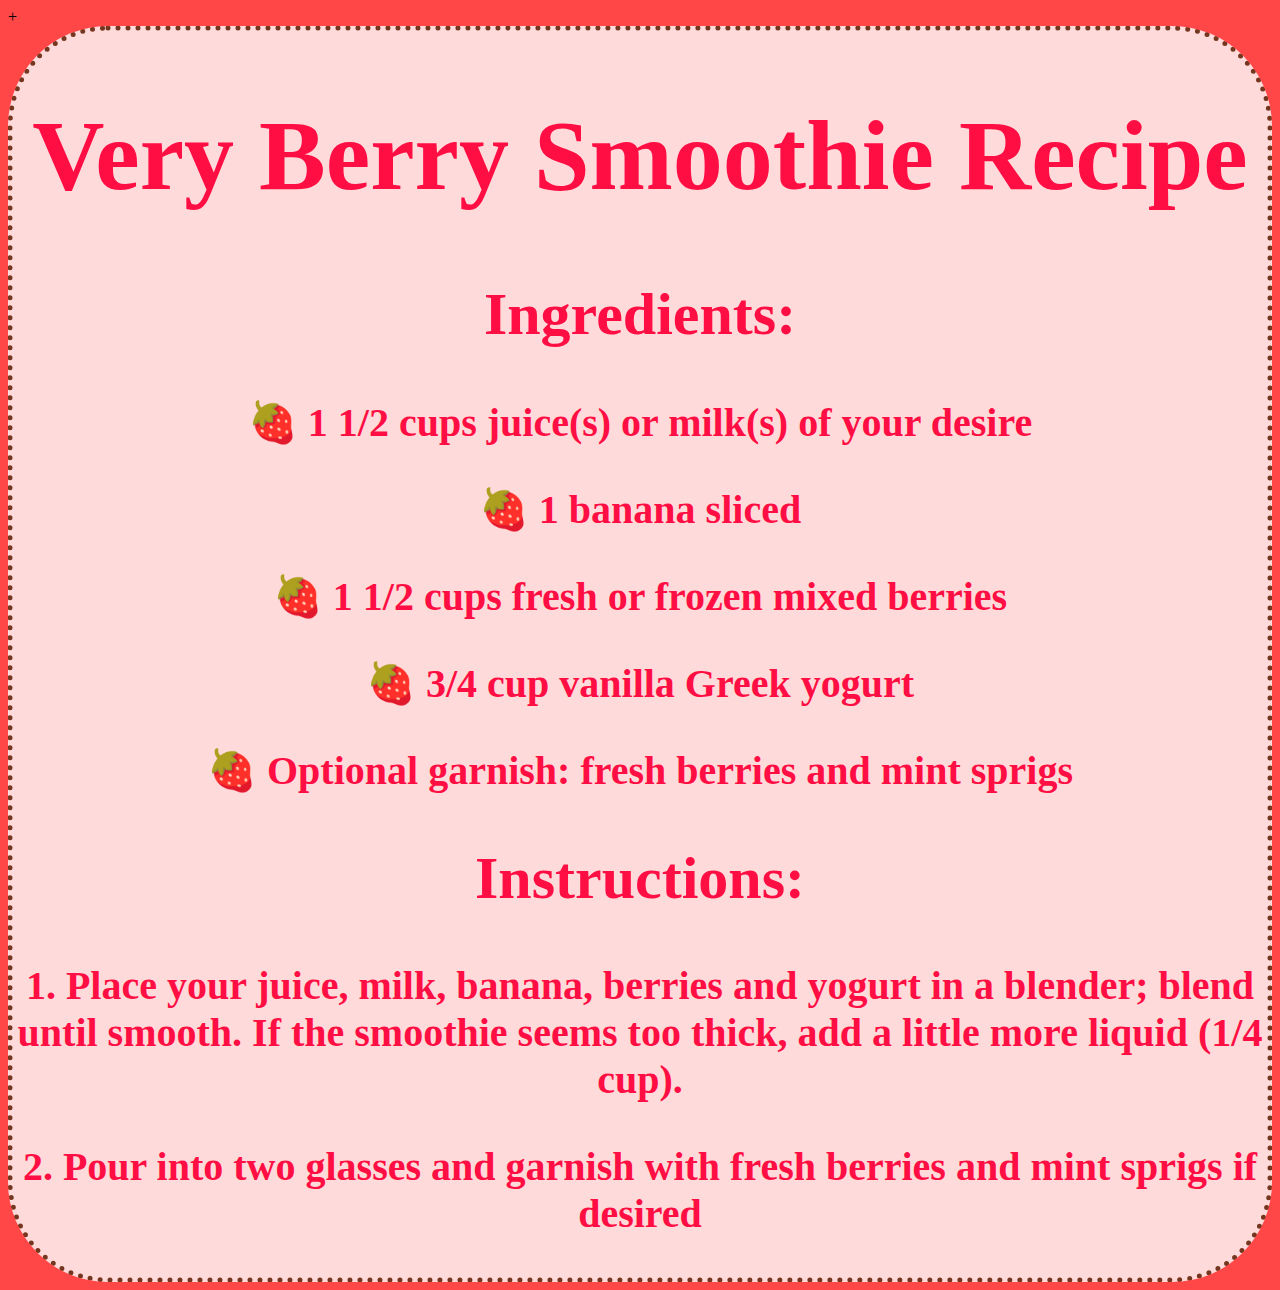
<file: berry.html>
+<!DOCTYPE html>
<html lang="en">
  <head>
    <meta charset="utf-8" />
    <meta http-equiv="X-UA-Compatible" content="IE=edge" />
    <meta name="viewport" content="width=device-width, initial-scale=1" />

    <title>Recipes for Royalty</title>

    <!-- import the webpage's stylesheet -->
    <link rel="stylesheet" href="style.css" />

    <!-- import the webpage's javascript file -->
    <script src="/script.js" defer></script>
  </head>
  <body class="berry">
    <div class="re2">
      <h1 id="berryTitle">Very Berry Smoothie Recipe</h1>

      <h2 class="be-s">Ingredients:</h2>
      <h3 class="be-r">🍓 1 1/2 cups juice(s) or milk(s) of your desire</h3>
      <h3 class="be-r">🍓 1 banana sliced</h3>
      <h3 class="be-r">🍓 1 1/2 cups fresh or frozen mixed berries</h3>
      <h3 class="be-r">🍓 3/4 cup vanilla Greek yogurt</h3>
      <h3 class="be-r">🍓 Optional garnish: fresh berries and mint sprigs</h3>

      <h2 class="be-s">Instructions:</h2>
      <h3 class="be-r">1. Place your juice, milk, banana, berries and yogurt in a blender; blend until smooth. If the smoothie seems too thick, add a little more liquid (1/4 cup).</h3>
      <h3 class="be-r">2. Pour into two glasses and garnish with fresh berries and mint sprigs if desired</h3>
    </div>
  </body>
</html>
</file>
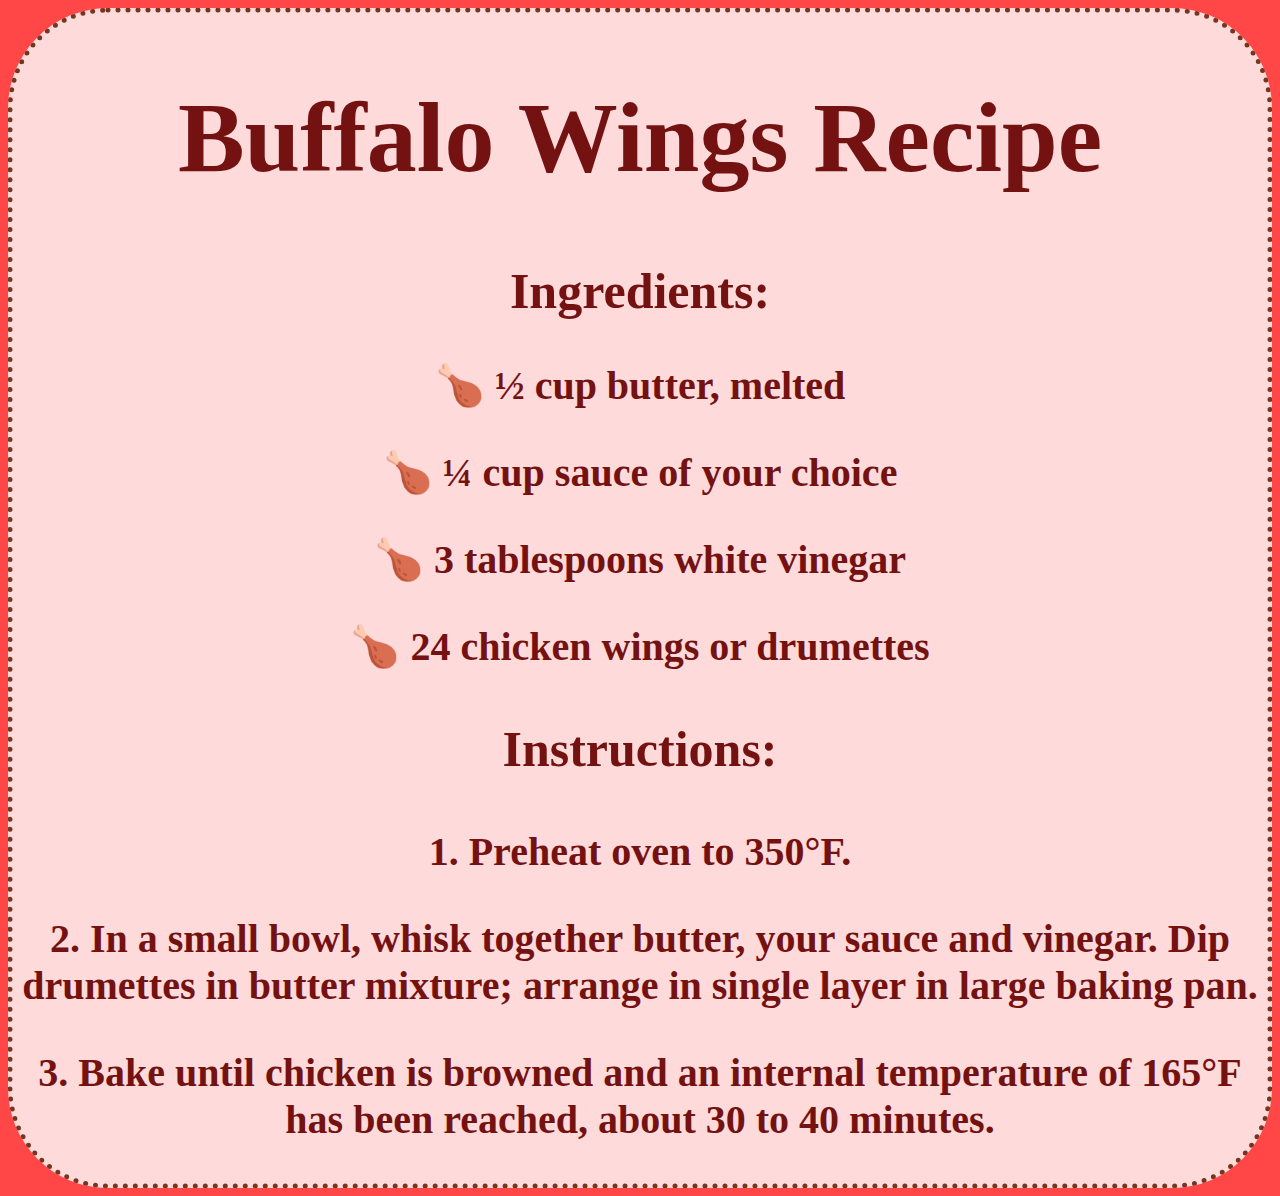
<file: buffalo.html>
<!DOCTYPE html>
<html lang="en">
  <head>
    <meta charset="utf-8" />
    <meta http-equiv="X-UA-Compatible" content="IE=edge" />
    <meta name="viewport" content="width=device-width, initial-scale=1" />

    <title>Recipes for Royalty</title>

    <!-- import the webpage's stylesheet -->
    <link rel="stylesheet" href="style.css" />

    <!-- import the webpage's javascript file -->
    <script src="/script.js" defer></script>
  </head>
  <body class="buffalo">
    <div class="re2">
      <h1 id="buffaloTitle">Buffalo Wings Recipe</h1>
      <h2 class="b-s">Ingredients:</h2>

        





        <h3 class="b-r">🍗 ½ cup butter, melted</h3>
        <h3 class="b-r">🍗 ¼ cup sauce of your choice</h3>
        <h3 class="b-r">🍗 3 tablespoons white vinegar</h3>
        <h3 class="b-r">🍗 24 chicken wings or drumettes</h3>
  
        <h3 class="b-s">Instructions:</h3>
        <h3 class="b-r">1. Preheat oven to 350°F.</h3>
        <h3 class="b-r">2. In a small bowl, whisk together butter, your sauce and vinegar. Dip drumettes in butter mixture; arrange in single layer in large baking pan.</h3>
        <h3 class="b-r">3. Bake until chicken is browned and an internal temperature of 165°F has been reached, about 30 to 40 minutes.</h3>
    </div>
  </body>
</html>
</file>
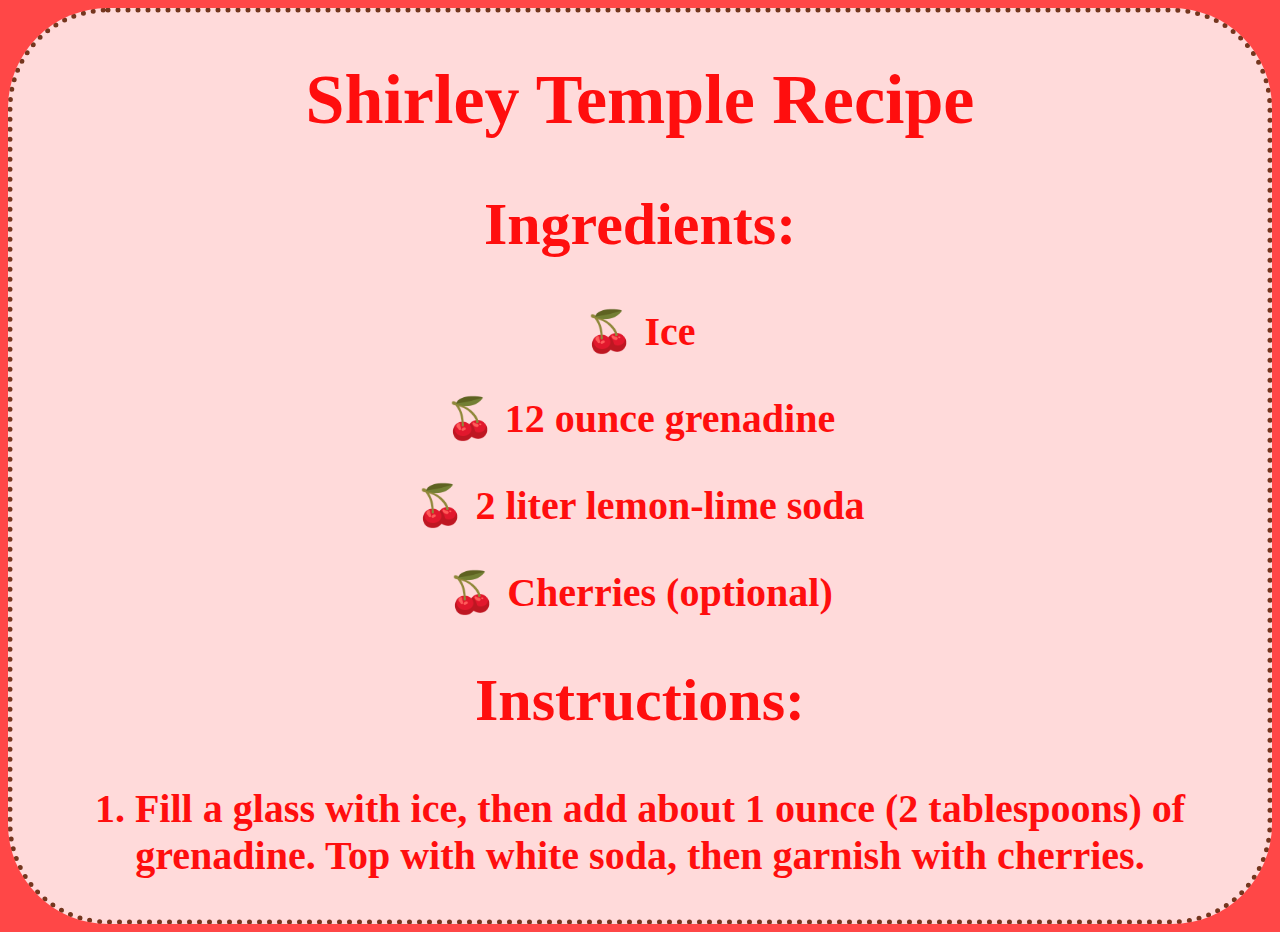
<file: cherry.html>
<!DOCTYPE html>
<html lang="en">
  <head>
    <meta charset="utf-8" />
    <meta http-equiv="X-UA-Compatible" content="IE=edge" />
    <meta name="viewport" content="width=device-width, initial-scale=1" />

    <title>Recipes for Royalty</title>

    <!-- import the webpage's stylesheet -->
    <link rel="stylesheet" href="style.css" />

    <!-- import the webpage's javascript file -->
    <script src="/script.js" defer></script>
  </head>
  <body class="cherry">
    <div class="re2">
      <h1 id="cherryTitle">Shirley Temple Recipe</h1>
      <h2 class="ch-s">Ingredients:</h2>
      <p class="ch-r">
        🍒 Ice
      </p>
      <p class="ch-r">
        🍒 12 ounce grenadine
      </p>
      <p class="ch-r">
        🍒 2 liter lemon-lime soda
      </p>
      <p class="ch-r">
        🍒 Cherries (optional)
      </p>

      <h2 class="ch-s">Instructions:</h2>
      <p class="ch-r">
        1. Fill a glass with ice, then add about 1 ounce (2 tablespoons) of
        grenadine. Top with white soda, then garnish with cherries.
      </p>
    </div>
  </body>
</html>
</file>
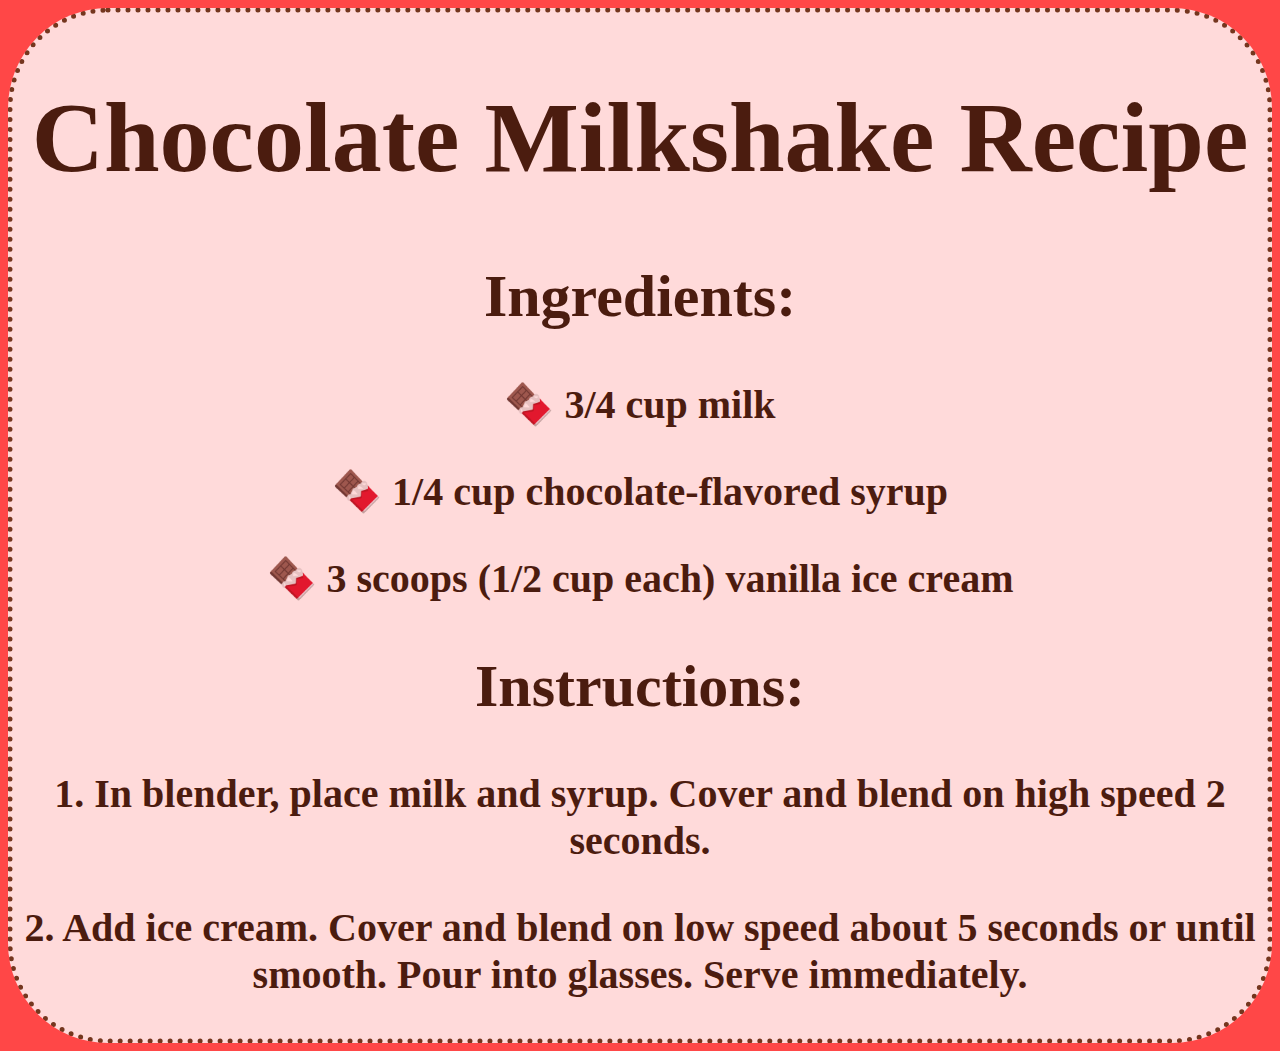
<file: chocolate.html>
<!DOCTYPE html>
<html lang="en">
  <head>
    <meta charset="utf-8" />
    <meta http-equiv="X-UA-Compatible" content="IE=edge" />
    <meta name="viewport" content="width=device-width, initial-scale=1" />

    <title>Recipes for Royalty</title>

    <!-- import the webpage's stylesheet -->
    <link rel="stylesheet" href="style.css" />

    <!-- import the webpage's javascript file -->
    <script src="/script.js" defer></script>
  </head>
  <body class="chocolate">
    <div class="re2">
      <h1 id="chocolateTitle">Chocolate Milkshake Recipe</h1>

      <h2 class="c-s">Ingredients:</h2>
        <h3 class="c-r">🍫 3/4 cup milk</h3>
        <h3 class="c-r">🍫 1/4 cup chocolate-flavored syrup</h3>
        <h3 class="c-r">🍫 3 scoops (1/2 cup each) vanilla ice cream</h3>
  
        <h2 class="c-s">Instructions:</h2>
        <h3 class="c-r">1. In blender, place milk and syrup. Cover and blend on high speed 2 seconds.</h3>
        <h3 class="c-r">2. Add ice cream. Cover and blend on low speed about 5 seconds or until smooth. Pour into glasses. Serve immediately.</h3>
    </div>
  </body>
</html>
</file>
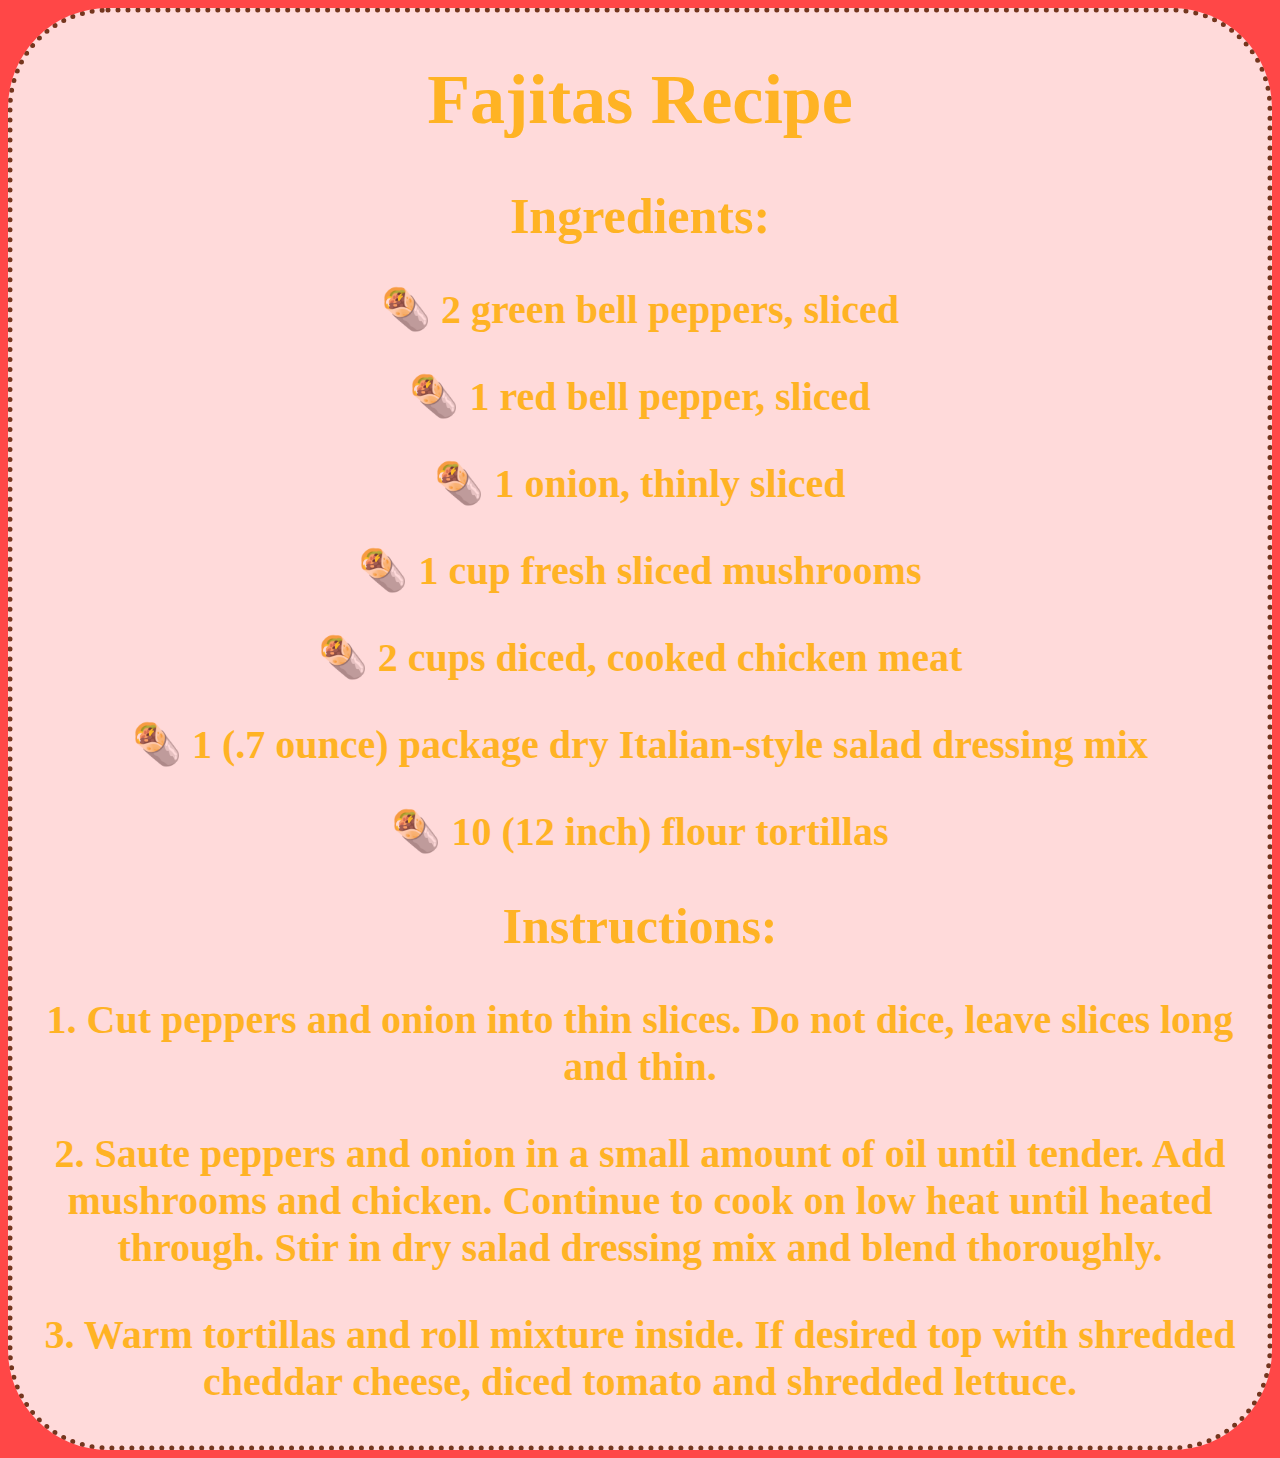
<file: fajitas.html>
<!DOCTYPE html>
<html lang="en">
  <head>
    <meta charset="utf-8" />
    <meta http-equiv="X-UA-Compatible" content="IE=edge" />
    <meta name="viewport" content="width=device-width, initial-scale=1" />

    <title>Recipes for Royalty</title>

    <!-- import the webpage's stylesheet -->
    <link rel="stylesheet" href="style.css" />

    <!-- import the webpage's javascript file -->
    <script src="/script.js" defer></script>
  </head>
  <body class="fajitas">
    <div class = "re2">
          <h1 id = "fajitasTitle">Fajitas Recipe</h1>
          






<h2 class = "f-s">Ingredients:</h2>

      <h3 class = "f-r">🌯 2 green bell peppers, sliced </h3>
      <h3 class = "f-r">🌯 1 red bell pepper, sliced</h3>
      <h3 class = "f-r">🌯 1 onion, thinly sliced</h3>
      <h3 class = "f-r">🌯 1 cup fresh sliced mushrooms</h3>
      <h3 class = "f-r">🌯 2 cups diced, cooked chicken meat</h3>
      <h3 class = "f-r">🌯 1 (.7 ounce) package dry Italian-style salad dressing mix</h3>
      <h3 class = "f-r">🌯 10 (12 inch) flour tortillas</h3>

      <h2 class = "f-s">Instructions:</h2>
      <h3 class = "f-r">1. Cut peppers and onion into thin slices. Do not dice, leave slices long and thin.</h3>
      <h3 class = "f-r">2. Saute peppers and onion in a small amount of oil until tender. Add mushrooms and chicken. Continue to cook on low heat until heated through. Stir in dry salad dressing mix and blend thoroughly.
</h3>
      <h3 class = "f-r">3. Warm tortillas and roll mixture inside. If desired top with shredded cheddar cheese, diced tomato and shredded lettuce.</h3>
  </div>
      </body>
</html>
</file>
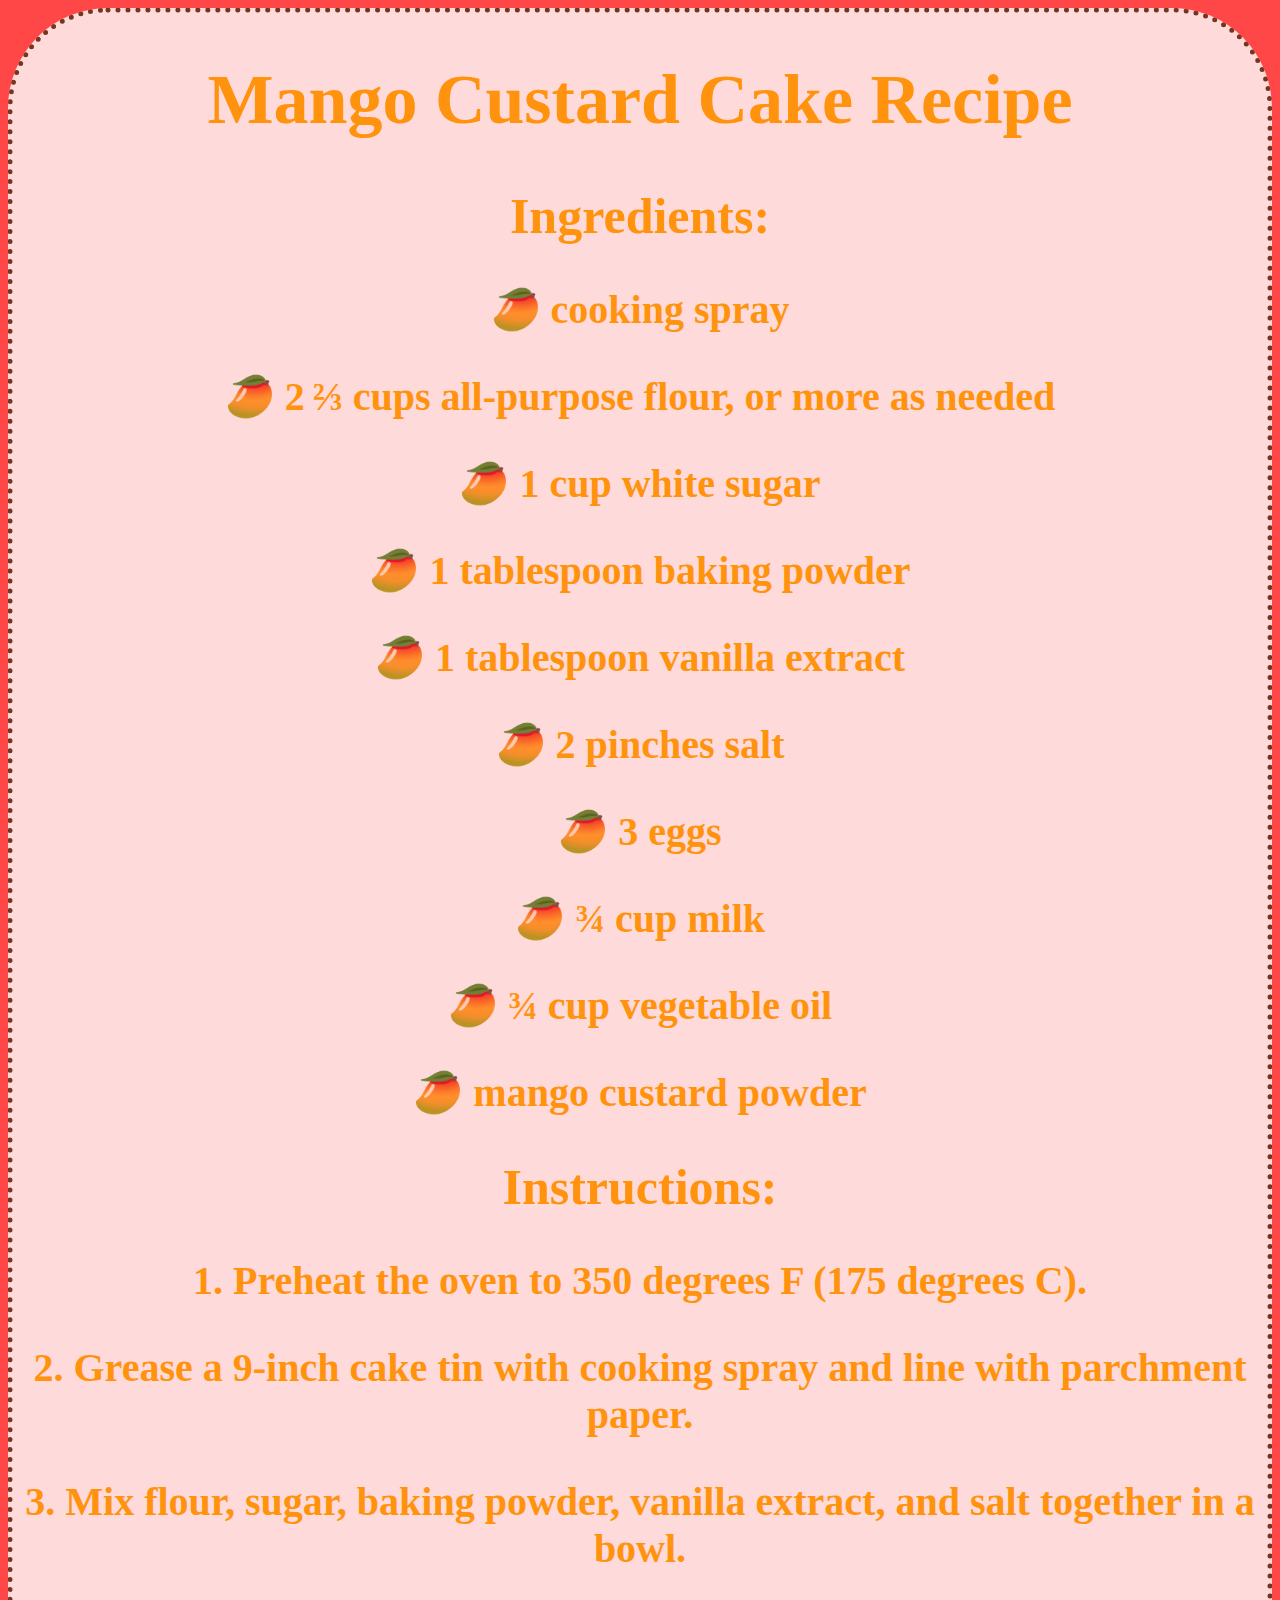
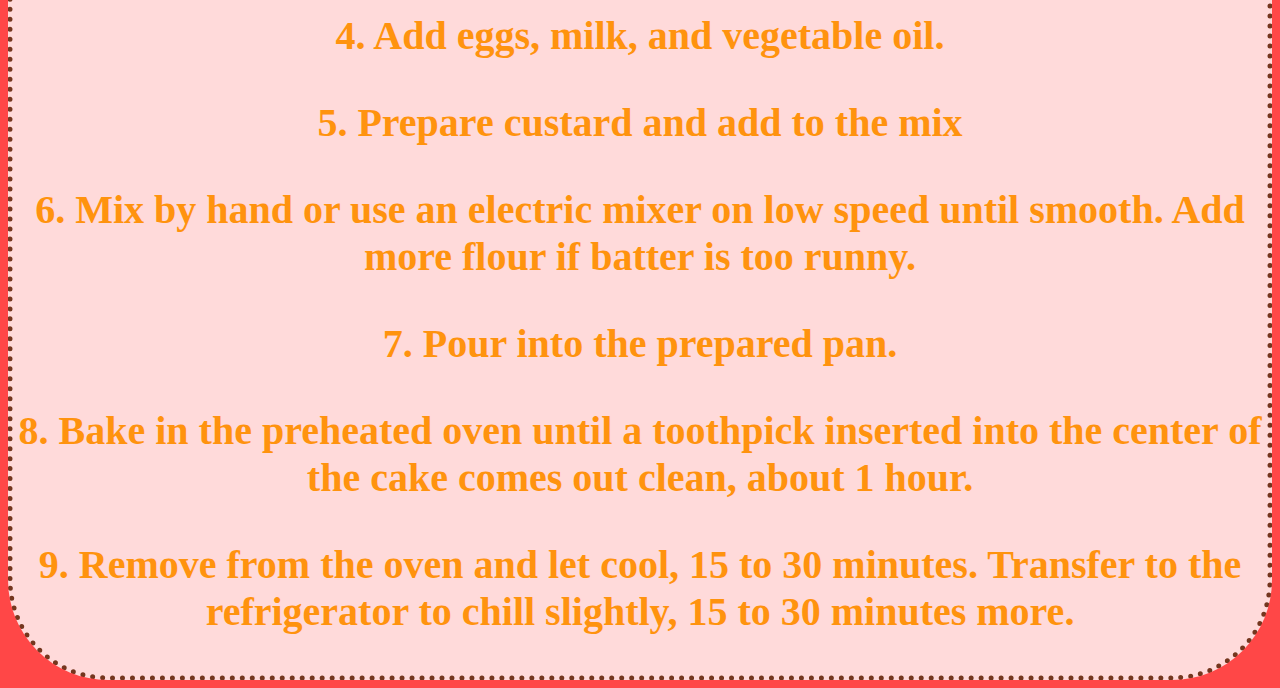
<file: mango.html>
<!DOCTYPE html>
<html lang="en">
  <head>
    <meta charset="utf-8" />
    <meta http-equiv="X-UA-Compatible" content="IE=edge" />
    <meta name="viewport" content="width=device-width, initial-scale=1" />

    <title>Recipes for Royalty</title>

    <!-- import the webpage's stylesheet -->
    <link rel="stylesheet" href="style.css" />

    <!-- import the webpage's javascript file -->
    <script src="/script.js" defer></script>
  </head>
  <body class="mango">
    <div class = "re2">
          <h1 id = "mangoTitle">Mango Custard Cake Recipe</h1>
          <h2 class = "mc-s">Ingredients:</h2>

          <h3 class = "mc-r">🥭 cooking spray</h3>
          <h3 class = "mc-r">🥭 2 ⅔ cups all-purpose flour, or more as needed </h3>
          <h3 class = "mc-r">🥭 1 cup white sugar</h3>
          <h3 class = "mc-r">🥭 1 tablespoon baking powder</h3>
          <h3 class = "mc-r">🥭 1 tablespoon vanilla extract</h3>
          <h3 class = "mc-r">🥭 2 pinches salt</h3>
          <h3 class = "mc-r">🥭 3 eggs  </h3>
          <h3 class = "mc-r">🥭 ¾ cup milk</h3>
          <h3 class = "mc-r">🥭 ¾ cup vegetable oil</h3>
          <h3 class = "mc-r">🥭 mango custard powder</h3>
    
          <h2 class = "mc-s">Instructions:</h2>
          <h3 class = "mc-r">1. Preheat the oven to 350 degrees F (175 degrees C). </h3>
          <h3 class = "mc-r">2. Grease a 9-inch cake tin with cooking spray and line with parchment paper.</h3>
          <h3 class = "mc-r">3. Mix flour, sugar, baking powder, vanilla extract, and salt together in a bowl.</h3>
          <h3 class = "mc-r">4. Add eggs, milk, and vegetable oil.</h3>
          <h3 class = "mc-r">5. Prepare custard and add to the mix</h3>
          <h3 class = "mc-r">6. Mix by hand or use an electric mixer on low speed until smooth. Add more flour if batter is too runny.</h3>
          <h3 class = "mc-r">7. Pour into the prepared pan.</h3>
          <h3 class = "mc-r">8. Bake in the preheated oven until a toothpick inserted into the center of the cake comes out clean, about 1 hour.</h3> 
          <h3 class = "mc-r">9. Remove from the oven and let cool, 15 to 30 minutes. Transfer to the refrigerator to chill slightly, 15 to 30 minutes more.</h3>
  </div>
      </body>
</html>
</file>
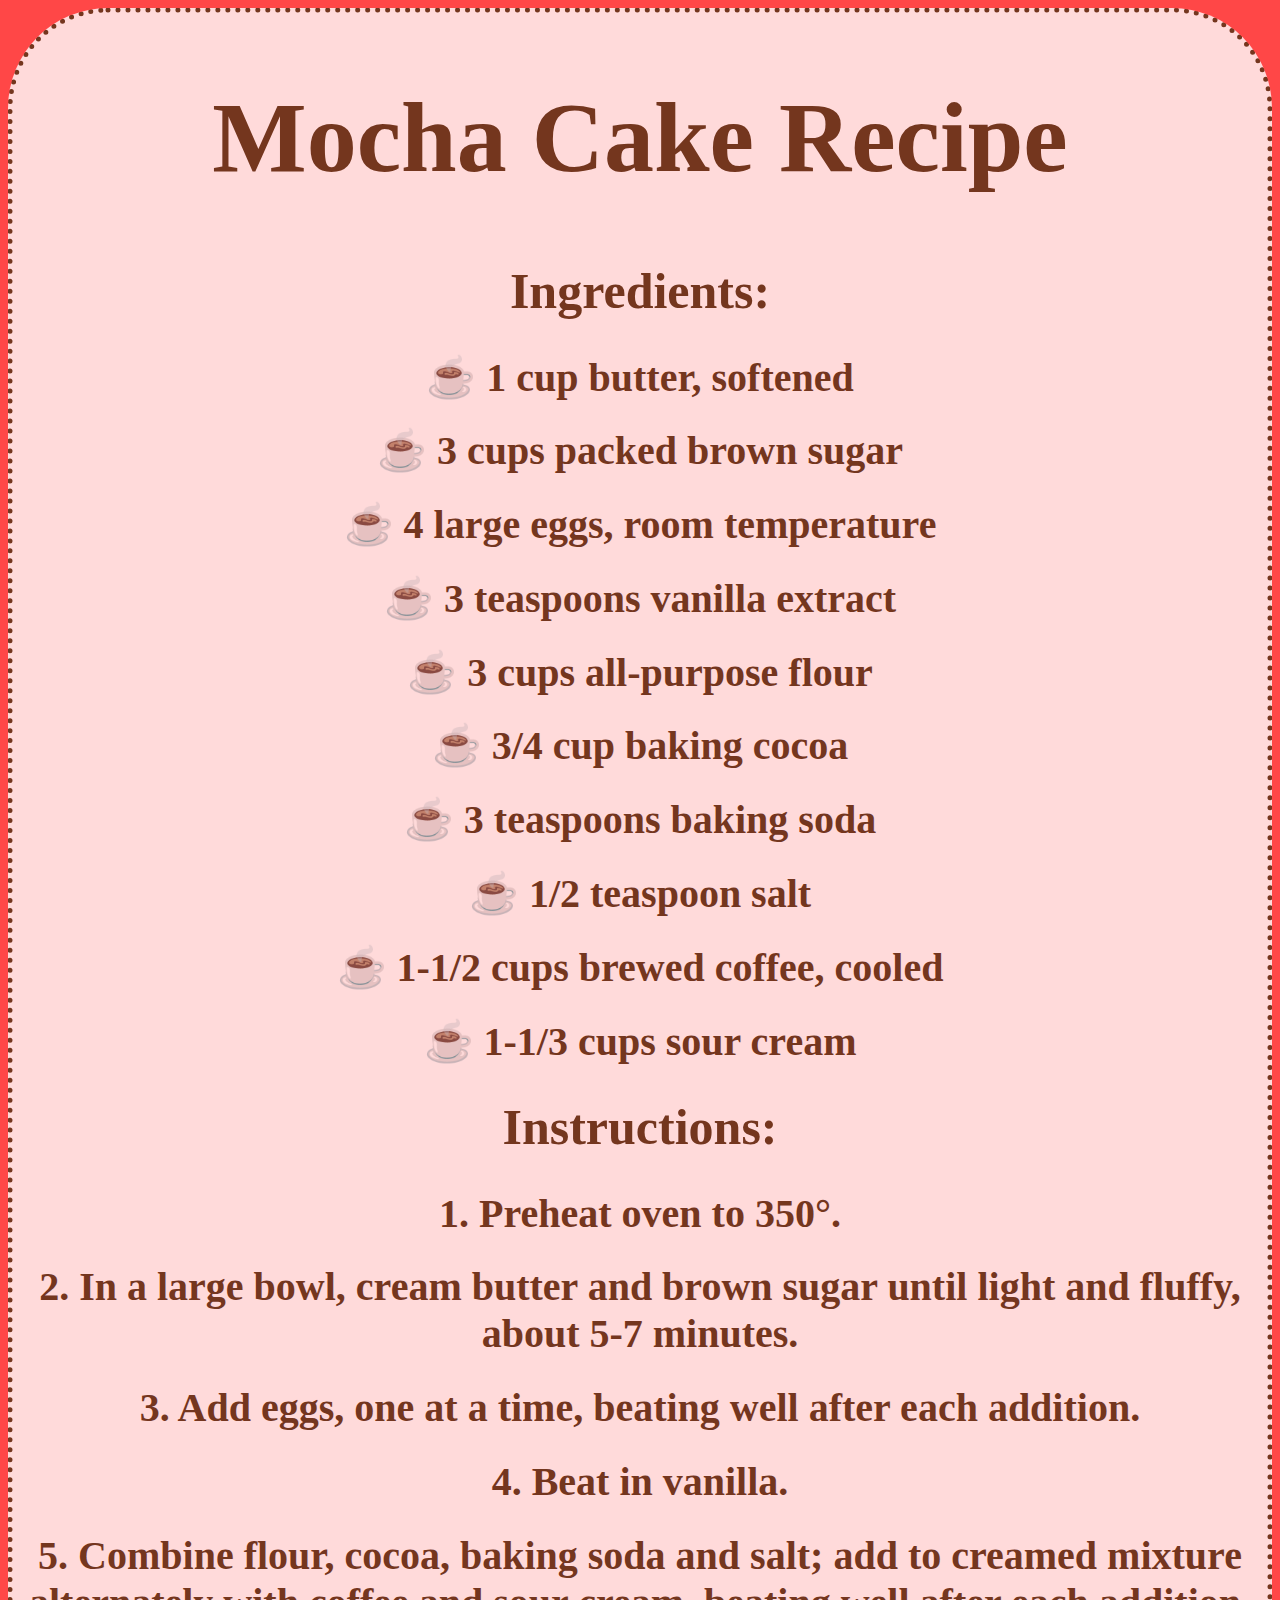
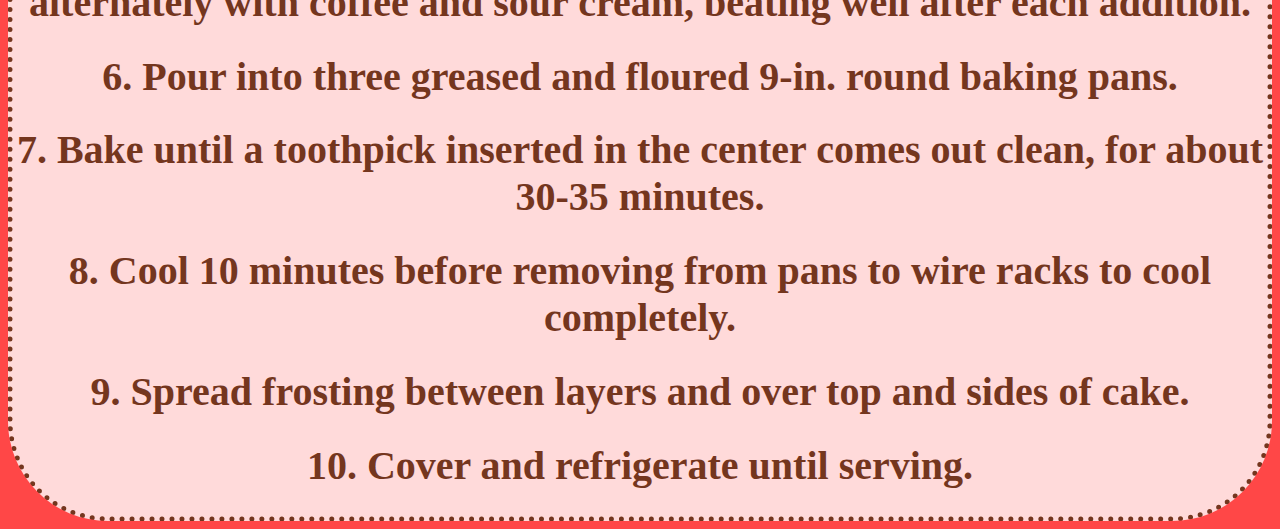
<file: mocha.html>
<!DOCTYPE html>
<html lang="en">
  <head>
    <meta charset="utf-8" />
    <meta http-equiv="X-UA-Compatible" content="IE=edge" />
    <meta name="viewport" content="width=device-width, initial-scale=1" />

    <title>Recipes for Royalty</title>

    <!-- import the webpage's stylesheet -->
    <link rel="stylesheet" href="style.css" />

    <!-- import the webpage's javascript file -->
    <script src="/script.js" defer></script>
  </head>
  <body class="mocha">
    <div class="re2">
      <h1 id="mochaTitle">Mocha Cake Recipe</h1>

      <h1 class="m-s">Ingredients:</h1>
      <h1 class="m-r">☕ 1 cup butter, softened</h1>

      <h1 class="m-r">☕ 3 cups packed brown sugar</h1>
      <h1 class="m-r">☕ 4 large eggs, room temperature</h1>
      <h1 class="m-r">☕ 3 teaspoons vanilla extract</h1>
      <h1 class="m-r">☕ 3 cups all-purpose flour</h1>
      <h1 class="m-r">☕ 3/4 cup baking cocoa</h1>
      <h1 class="m-r">☕ 3 teaspoons baking soda</h1>
      <h1 class="m-r">☕ 1/2 teaspoon salt</h1>
      <h1 class="m-r">☕ 1-1/2 cups brewed coffee, cooled</h1>
      <h1 class="m-r">☕ 1-1/3 cups sour cream</h1>


      <h1 class="m-s">Instructions:</h1>
      <h1 class="m-r">1. Preheat oven to 350°.   </h1>
      <h1 class="m-r">2. In a large bowl, cream butter and brown sugar until light and fluffy, about 5-7 minutes.</h1>
      <h1 class="m-r">3. Add eggs, one at a time, beating well after each addition.</h1>
      <h1 class="m-r">4. Beat in vanilla.</h1>
      <h1 class="m-r">5. Combine flour, cocoa, baking soda and salt; add to creamed mixture alternately with coffee and sour cream, beating well after each addition.</h1>
      <h1 class="m-r">6. Pour into three greased and floured 9-in. round baking pans.</h1>
      <h1 class="m-r">7. Bake until a toothpick inserted in the center comes out clean, for about 30-35 minutes.</h1> 
      <h1 class="m-r">8. Cool 10 minutes before removing from pans to wire racks to cool completely.</h1>
      <h1 class="m-r">9. Spread frosting between layers and over top and sides of cake.</h1>
      <h1 class="m-r">10. Cover and refrigerate until serving.</h1>

    </div>
  </body>
</html>
</file>
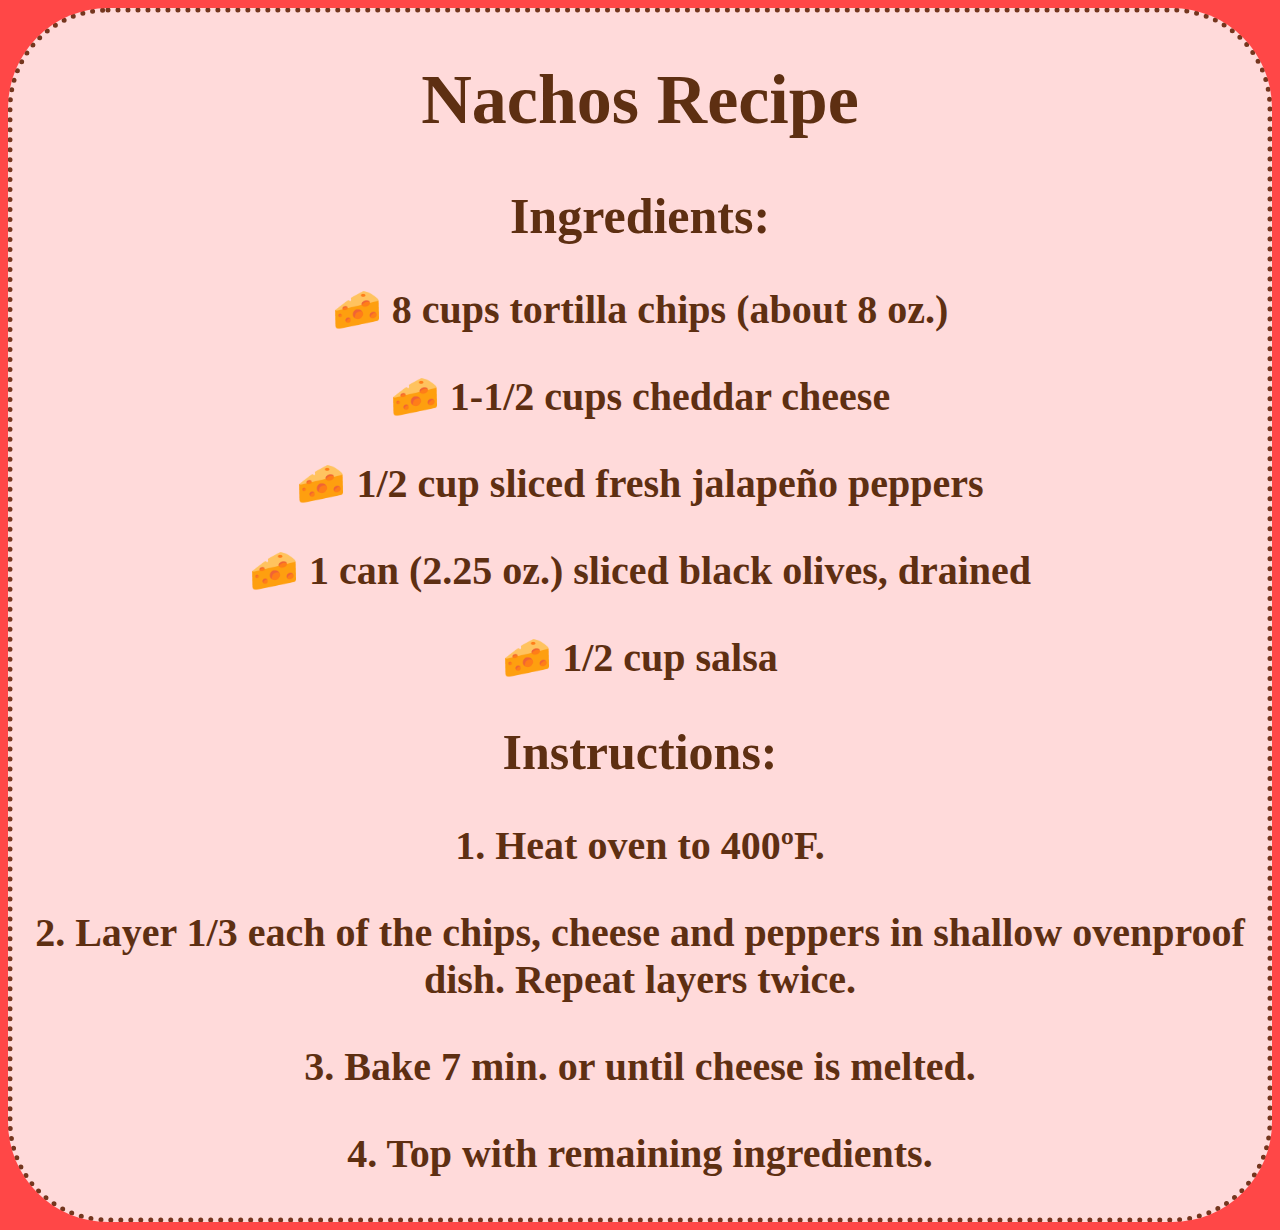
<file: nachos.html>
<!DOCTYPE html>
<html lang="en">
  <head>
    <meta charset="utf-8" />
    <meta http-equiv="X-UA-Compatible" content="IE=edge" />
    <meta name="viewport" content="width=device-width, initial-scale=1" />

    <title>Recipes for Royalty</title>

    <!-- import the webpage's stylesheet -->
    <link rel="stylesheet" href="style.css" />

    <!-- import the webpage's javascript file -->
    <script src="/script.js" defer></script>
  </head>
  <body class="nachos">
    <div class = "re2">
          <h1 id = "nachosTitle">Nachos Recipe</h1>

<h2 class = "n-s">Ingredients:</h2>
      <h3 class = "n-r">🧀 8 cups tortilla chips (about 8 oz.)</h3>
      <h3 class = "n-r">🧀 1-1/2 cups cheddar cheese</h3>
      <h3 class = "n-r">🧀 1/2 cup sliced fresh jalapeño peppers</h3>
      <h3 class = "n-r">🧀 1 can (2.25 oz.) sliced black olives, drained</h3>
      <h3 class = "n-r">🧀 1/2 cup salsa</h3>

      <h2 class = "n-s">Instructions:</h2>
      <h3 class = "n-r">1. Heat oven to 400ºF.</h3>
      <h3 class = "n-r">2. Layer 1/3 each of the chips, cheese and peppers in shallow ovenproof dish. Repeat layers twice.</h3>
      <h3 class = "n-r">3. Bake 7 min. or until cheese is melted.</h3>
      <h3 class = "n-r">4. Top with remaining ingredients.</h3>
       </div>
  </body>
</html>
</file>
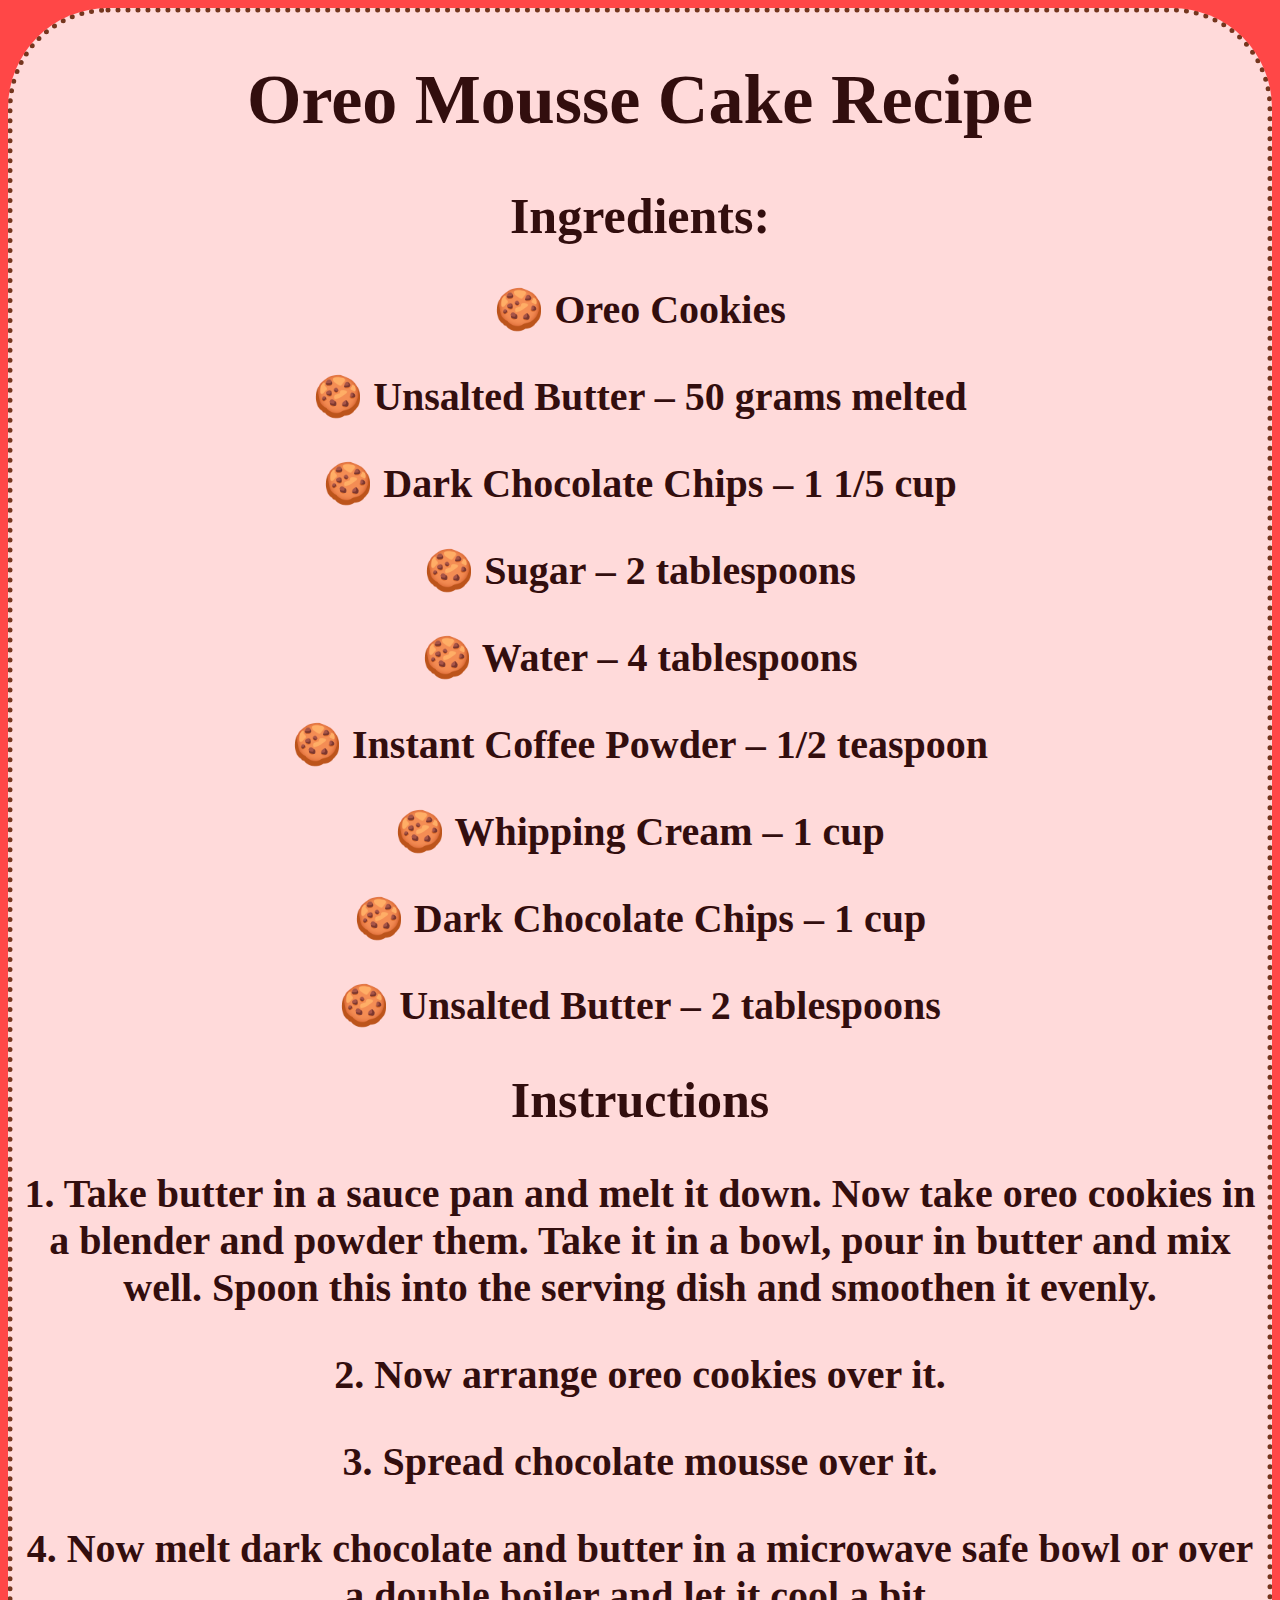
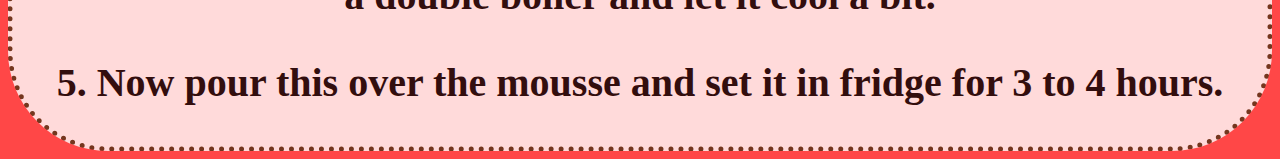
<file: oreo.html>
<!DOCTYPE html>
<html lang="en">
  <head>
    <meta charset="utf-8" />
    <meta http-equiv="X-UA-Compatible" content="IE=edge" />
    <meta name="viewport" content="width=device-width, initial-scale=1" />

    <title>Recipes for Royalty</title>

    <!-- import the webpage's stylesheet -->
    <link rel="stylesheet" href="style.css" />

    <!-- import the webpage's javascript file -->
    <script src="/script.js" defer></script>
  </head>
  
  <body class="oreo">
    <div class="re2">
          <h1 id = "oreoTitle">Oreo Mousse Cake Recipe</h1>
            <h2 class = "o-s">Ingredients:</h2>
            <p class = "o-r">🍪 Oreo Cookies</p>
            <p class = "o-r">🍪 Unsalted Butter – 50 grams melted</p>
            <p class = "o-r">🍪 Dark Chocolate Chips – 1 1/5 cup</p>
            <p class = "o-r">🍪 Sugar – 2 tablespoons</p>
            <p class = "o-r">🍪 Water – 4 tablespoons</p>
            <p class = "o-r">🍪 Instant Coffee Powder – 1/2 teaspoon</p>
            <p class = "o-r">🍪 Whipping Cream – 1 cup</p>
            <p class = "o-r">🍪 Dark Chocolate Chips – 1 cup</p>
            <p class = "o-r">🍪 Unsalted Butter – 2 tablespoons</p>
            <h2 class = "o-s">Instructions</h2>

    <p class = "o-r">1. Take butter in a sauce pan and melt it down. Now take oreo cookies in a blender and powder them. Take it in a bowl, pour in butter and mix well. Spoon this into the serving dish and smoothen it evenly.</p>

              <p class = "o-r">2. Now arrange oreo cookies over it.</p> 
              
              <p class = "o-r">3. Spread chocolate mousse over it.</p>
              
              <p class = "o-r">4. Now melt dark chocolate and butter in a microwave safe bowl or over a double boiler and let it cool a bit.</p>
              
              <p class = "o-r">5. Now pour this over the mousse and set it in fridge for 3 to 4 hours.</p>
    </div>
      </body>
</html>
</file>
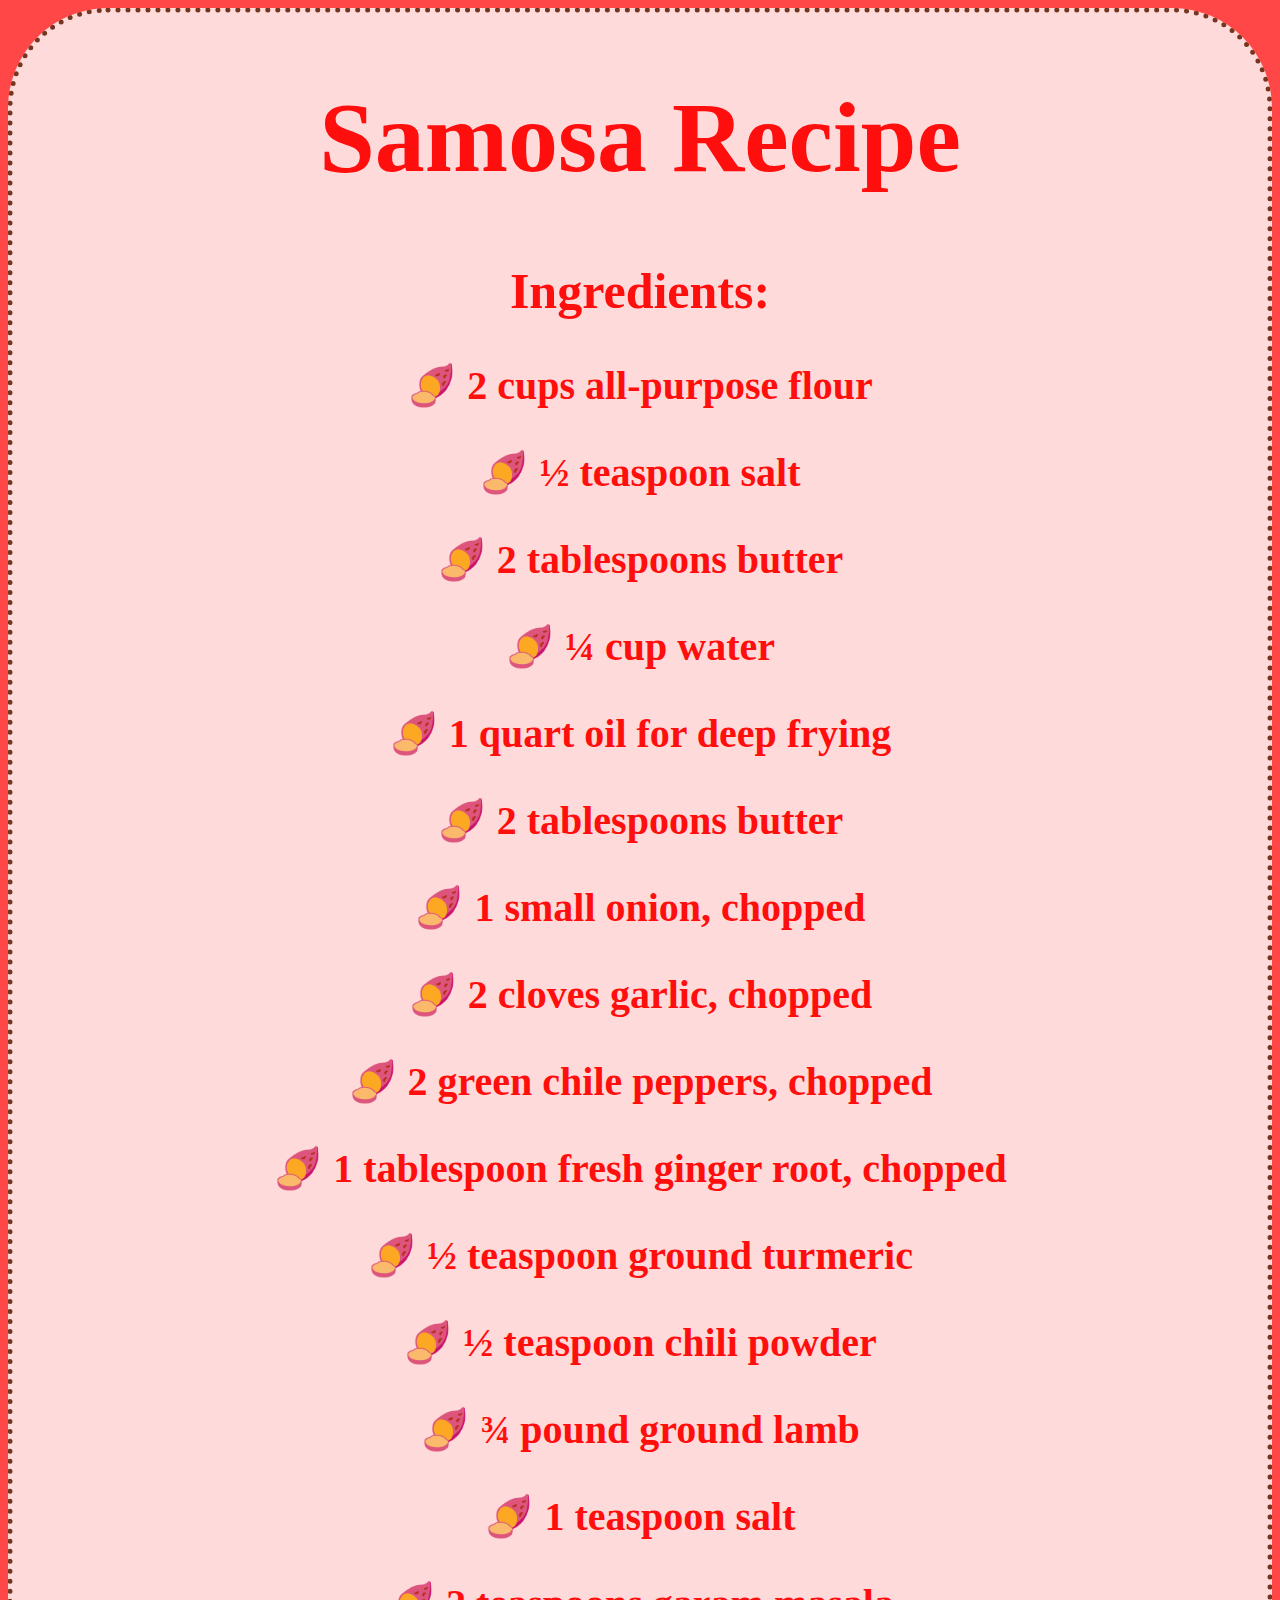
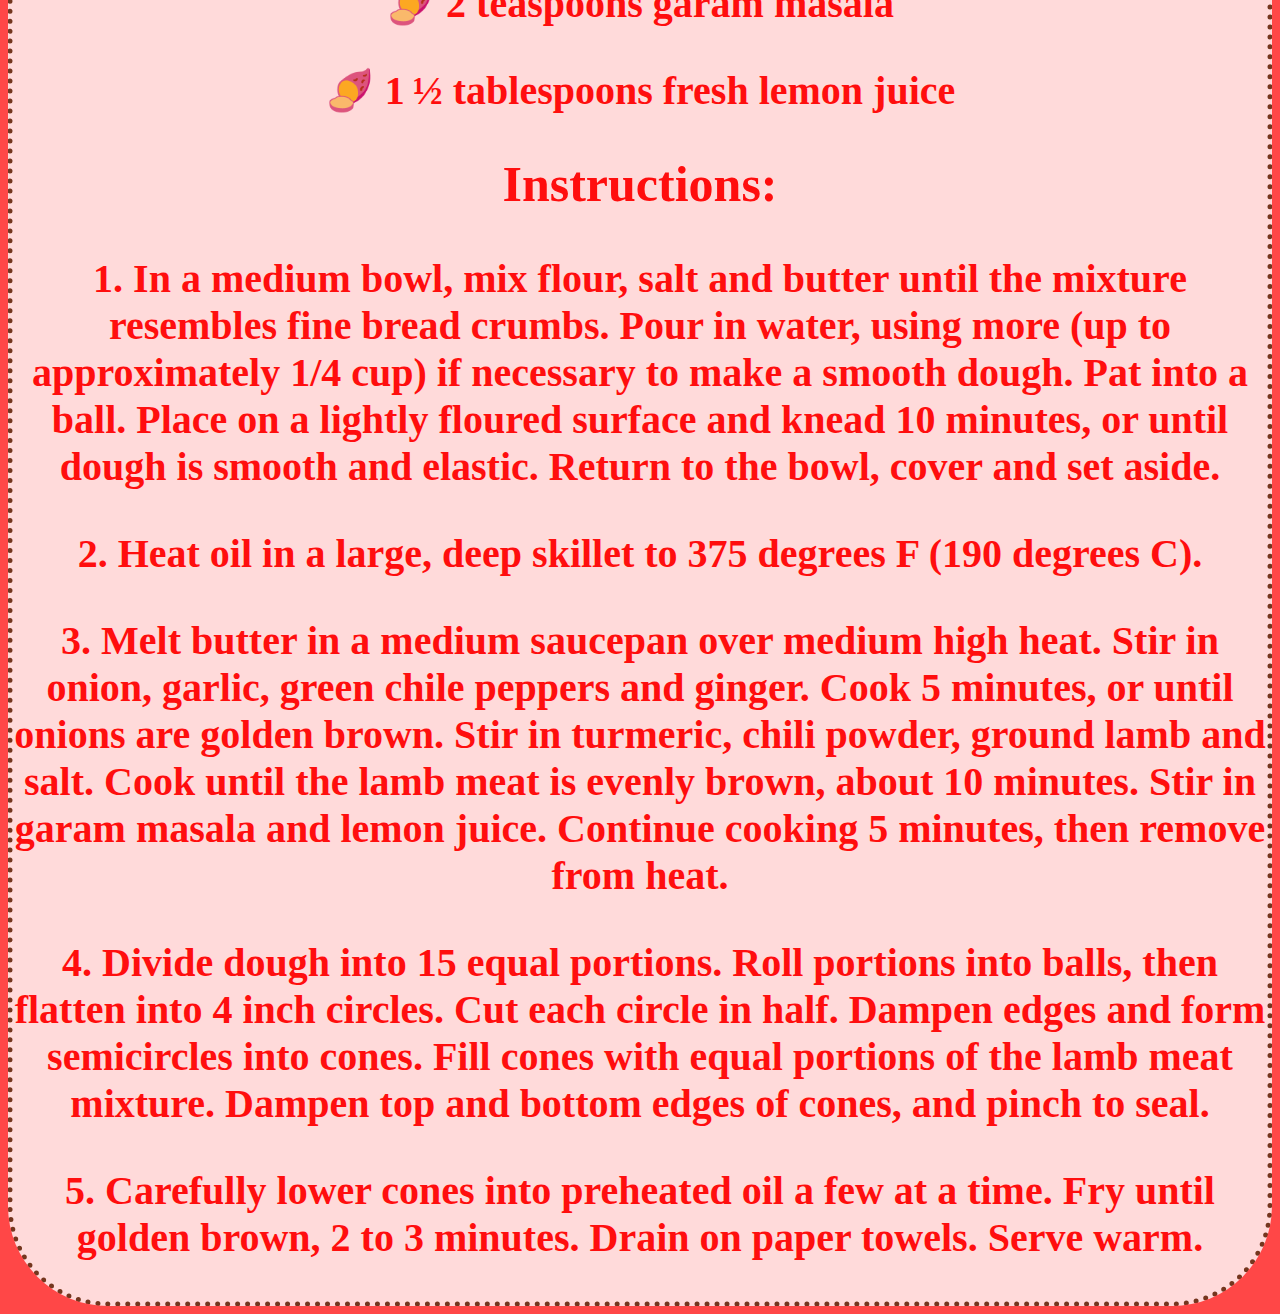
<file: samosa.html>
<!DOCTYPE html>
<html lang="en">
  <head>
    <meta charset="utf-8" />
    <meta http-equiv="X-UA-Compatible" content="IE=edge" />
    <meta name="viewport" content="width=device-width, initial-scale=1" />

    <title>Recipes for Royalty</title>

    <!-- import the webpage's stylesheet -->
    <link rel="stylesheet" href="style.css" />

    <!-- import the webpage's javascript file -->
    <script src="/script.js" defer></script>
  </head>
  <body class="samosa">
    <div class = "re2">
      <h1 id="samosaTitle">Samosa Recipe</h1>
      <h2 class="s-s">Ingredients:</h2>

      <h3 class="s-r">🍠 2 cups all-purpose flour </h3>
      <h3 class="s-r">🍠 ½ teaspoon salt</h3>
      <h3 class="s-r">🍠 2 tablespoons butter</h3>
      <h3 class="s-r">🍠 ¼ cup water</h3>
      <h3 class="s-r">🍠 1 quart oil for deep frying</h3>
      <h3 class="s-r">🍠 2 tablespoons butter</h3>
      <h3 class="s-r">🍠 1 small onion, chopped</h3>
      <h3 class="s-r">🍠 2 cloves garlic, chopped</h3>
      <h3 class="s-r">🍠 2 green chile peppers, chopped</h3>
      <h3 class="s-r">🍠 1 tablespoon fresh ginger root, chopped</h3>
      <h3 class="s-r">🍠 ½ teaspoon ground turmeric</h3>
      <h3 class="s-r">🍠 ½ teaspoon chili powder</h3>
      <h3 class="s-r">🍠 ¾ pound ground lamb</h3>
      <h3 class="s-r">🍠 1 teaspoon salt</h3>
      <h3 class="s-r">🍠 2 teaspoons garam masala</h3>
      <h3 class="s-r">🍠 1 ½ tablespoons fresh lemon juice</h3>

      <h2 class="s-s">Instructions:</h2>
      <h3 class="s-r">1. In a medium bowl, mix flour, salt and butter until the mixture resembles fine bread crumbs. Pour in water, using more (up to approximately 1/4 cup) if necessary to make a smooth dough. Pat into a ball. Place on a lightly floured surface and knead 10 minutes, or until dough is smooth and elastic. Return to the bowl, cover and set aside.</h3>
      <h3 class="s-r">2. Heat oil in a large, deep skillet to 375 degrees F (190 degrees C).</h3>
      <h3 class="s-r">3. Melt butter in a medium saucepan over medium high heat. Stir in onion, garlic, green chile peppers and ginger. Cook 5 minutes, or until onions are golden brown. Stir in turmeric, chili powder, ground lamb and salt. Cook until the lamb meat is evenly brown, about 10 minutes. Stir in garam masala and lemon juice. Continue cooking 5 minutes, then remove from heat.</h3>
      <h3 class="s-r">4. Divide dough into 15 equal portions. Roll portions into balls, then flatten into 4 inch circles. Cut each circle in half. Dampen edges and form semicircles into cones. Fill cones with equal portions of the lamb meat mixture. Dampen top and bottom edges of cones, and pinch to seal.</h3>
      <h3 class="s-r">5. Carefully lower cones into preheated oil a few at a time. Fry until golden brown, 2 to 3 minutes. Drain on paper towels. Serve warm.</h3>
   </div>
      </body>
</html>
</file>
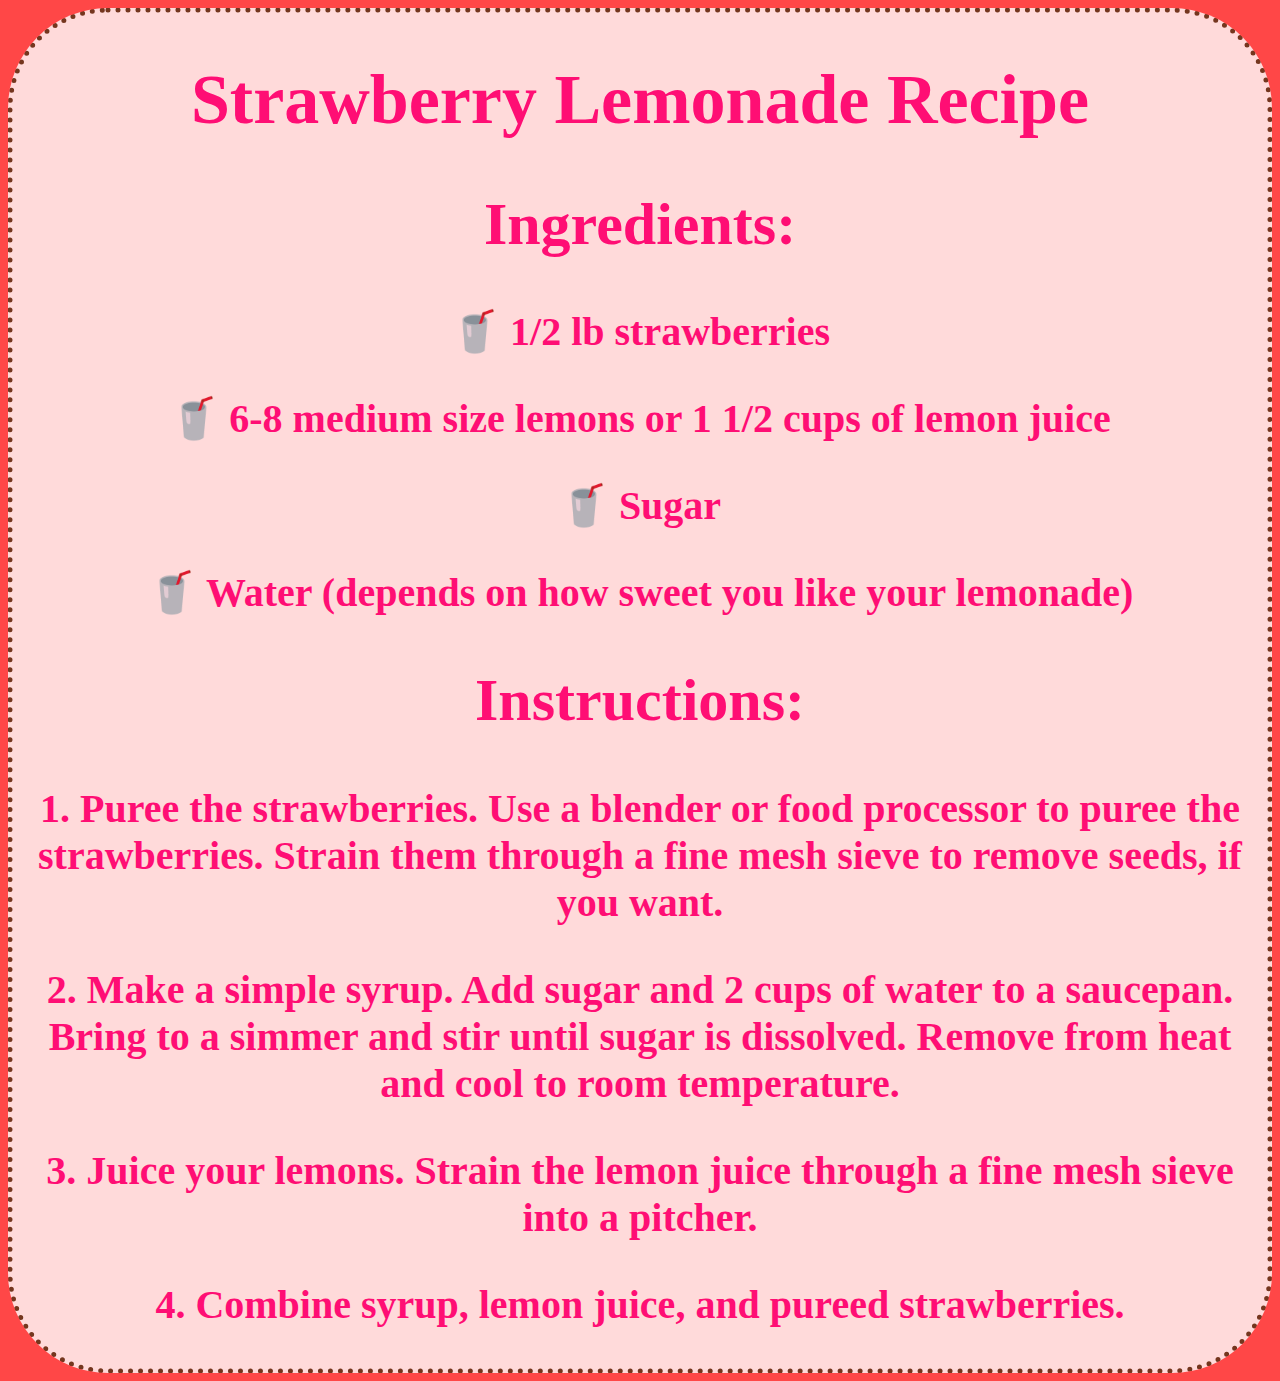
<file: strawberry.html>
<!DOCTYPE html>
<html lang="en">
  <head>
    <meta charset="utf-8" />
    <meta http-equiv="X-UA-Compatible" content="IE=edge" />
    <meta name="viewport" content="width=device-width, initial-scale=1" />

    <title>Recipes for Royalty</title>

    <!-- import the webpage's stylesheet -->
    <link rel="stylesheet" href="style.css" />

    <!-- import the webpage's javascript file -->
    <script src="/script.js" defer></script>
  </head>
  <body class="strawberry">
    <div class = "re2">
          <h1 id = "strawberryTitle">Strawberry Lemonade Recipe</h1>
      
      <h2 class = "st-s">Ingredients:</h2>
      
<h3 class = "st-r">🥤 1/2 lb strawberries</h3>
<h3 class = "st-r">🥤 6-8 medium size lemons or 1 1/2 cups of lemon juice</h3>
<h3 class = "st-r">🥤 Sugar</h3>
      <h3 class = "st-r">🥤 Water (depends on how sweet you like your lemonade)</h3>
      
      <h2 class = "st-s">Instructions:</h2>
      
<h3 class = "st-r">1. Puree the strawberries. Use a blender or food processor to puree the strawberries. Strain them through a fine mesh sieve to remove seeds, if you want.</h3>
<h3 class = "st-r">2. Make a simple syrup. Add sugar and 2 cups of water to a saucepan. Bring to a simmer and stir until sugar is dissolved.  Remove from heat and cool to room temperature.</h3>
<h3 class = "st-r">3. Juice your lemons. Strain the lemon juice through a fine mesh sieve into a pitcher.</h3>
<h3 class = "st-r">4. Combine syrup, lemon juice, and pureed strawberries.</h3>  </div>
  </body>
</html>
</file>
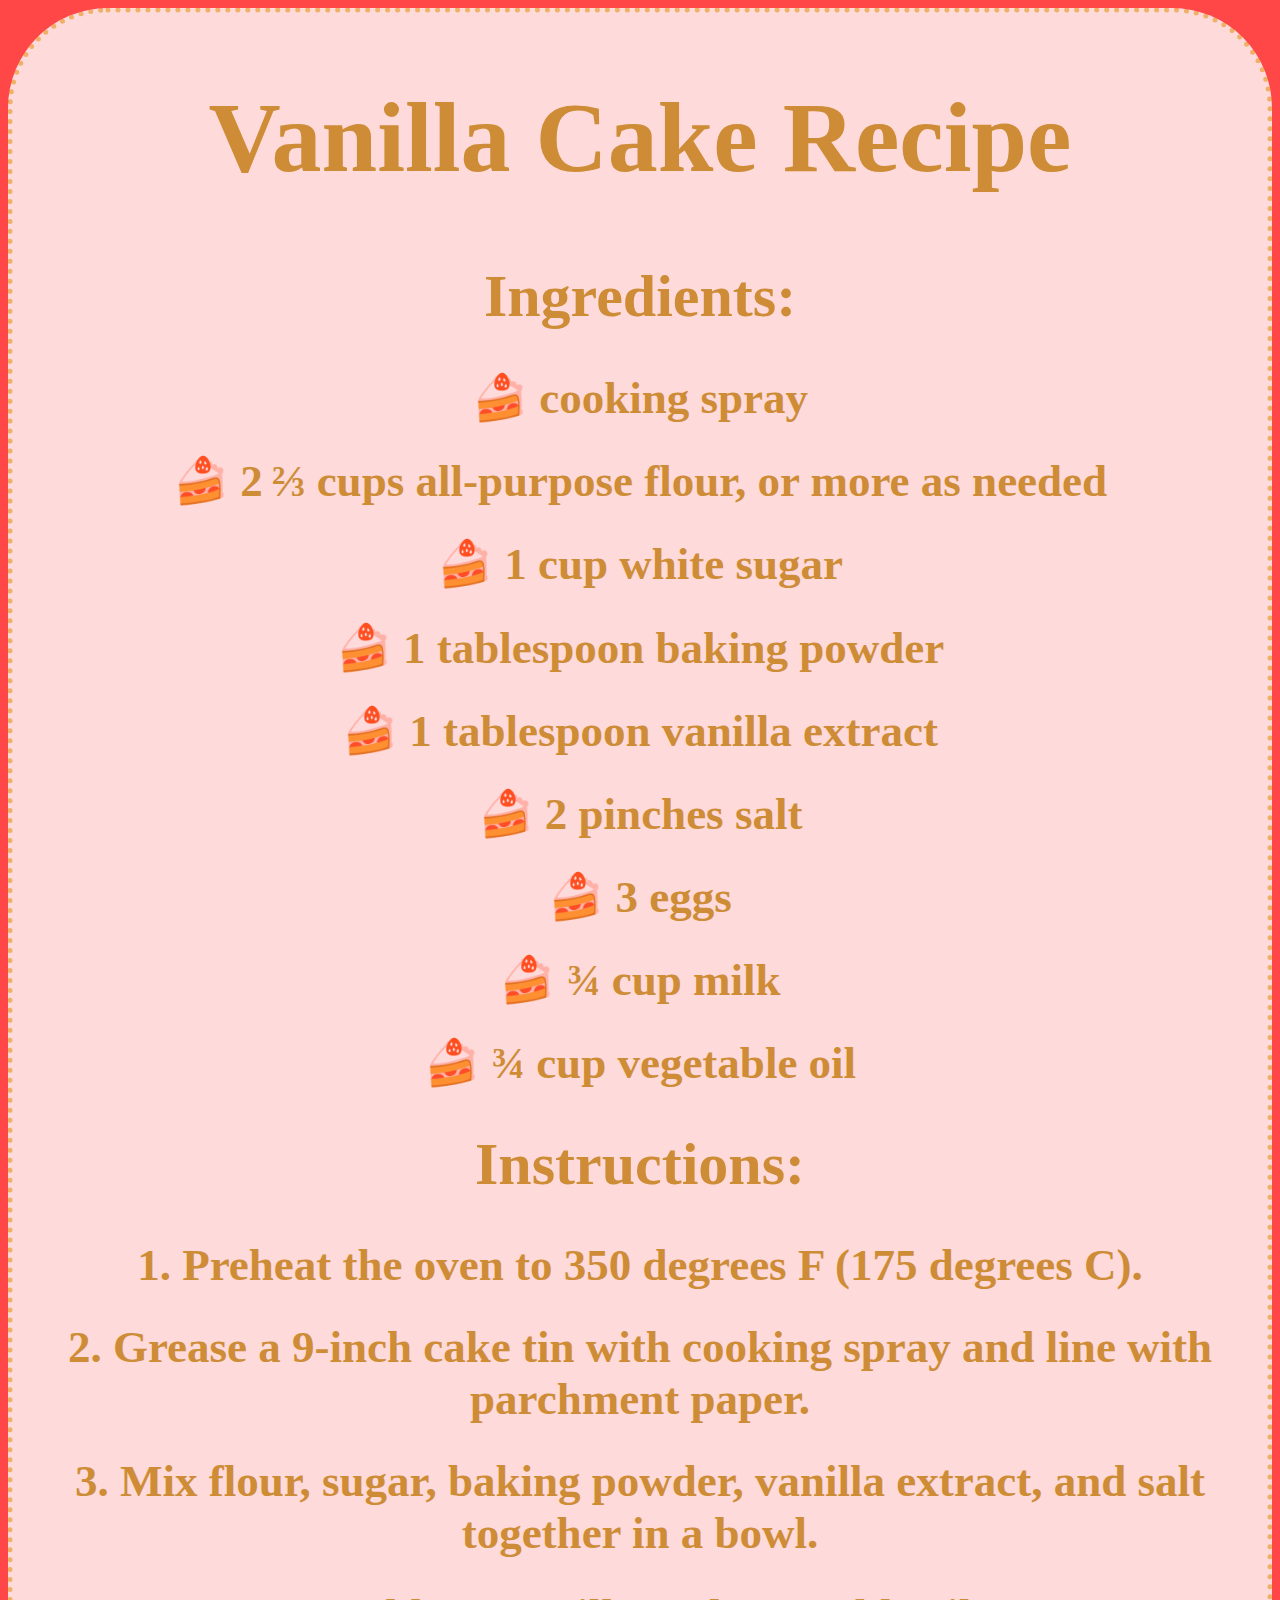
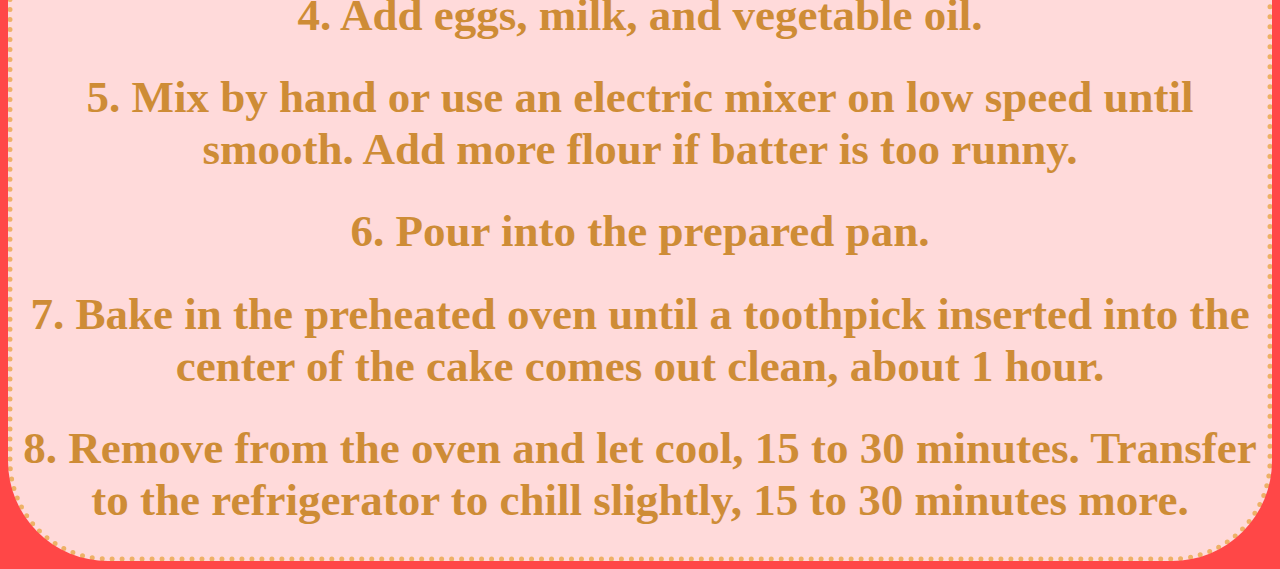
<file: vanilla.html>
<!DOCTYPE html>
<html lang="en">
  <head>
    <meta charset="utf-8" />
    <meta http-equiv="X-UA-Compatible" content="IE=edge" />
    <meta name="viewport" content="width=device-width, initial-scale=1" />

    <title>Recipes for Royalty</title>

    <!-- import the webpage's stylesheet -->
    <link rel="stylesheet" href="style.css" />

    <!-- import the webpage's javascript file -->
    <script src="/script.js" defer></script>
  </head>
  <body class="vanilla">
    <div class="re3">
      <h1 id="vanillaTitle">Vanilla Cake Recipe</h1>

      <h1 class="v-s">Ingredients:</h1>
      <h1 class="v-r">🍰 cooking spray</h1>
      <h1 class="v-r">🍰 2 ⅔ cups all-purpose flour, or more as needed </h1>
      <h1 class="v-r">🍰 1 cup white sugar</h1>
      <h1 class="v-r">🍰 1 tablespoon baking powder</h1>
      <h1 class="v-r">🍰 1 tablespoon vanilla extract</h1>
      <h1 class="v-r">🍰 2 pinches salt</h1>
      <h1 class="v-r">🍰 3 eggs  </h1>
      <h1 class="v-r">🍰 ¾ cup milk</h1>
      <h1 class="v-r">🍰 ¾ cup vegetable oil</h1>

      <h1 class="v-s">Instructions:</h1>
      <h1 class="v-r">1. Preheat the oven to 350 degrees F (175 degrees C). </h1>
      <h1 class="v-r">2. Grease a 9-inch cake tin with cooking spray and line with parchment paper.</h1>
      <h1 class="v-r">3. Mix flour, sugar, baking powder, vanilla extract, and salt together in a bowl.</h1>
      <h1 class="v-r">4. Add eggs, milk, and vegetable oil.</h1>
      <h1 class="v-r">5. Mix by hand or use an electric mixer on low speed until smooth. Add more flour if batter is too runny.</h1>
      <h1 class="v-r">6. Pour into the prepared pan.</h1>
      <h1 class="v-r">7. Bake in the preheated oven until a toothpick inserted into the center of the cake comes out clean, about 1 hour.</h1> 
      <h1 class="v-r">8. Remove from the oven and let cool, 15 to 30 minutes. Transfer to the refrigerator to chill slightly, 15 to 30 minutes more.</h1>
    </div>
  </body>
</html>
</file>
<file: style.css>
body {
  background-color: #ff4747;
}


.mocha {
  background-image: url('https://cdn.glitch.com/79fe830b-d601-4a0f-9968-2b7884f283f6%2FChocolate-Mocha-Cake-055.jpg?v=1613086661999');
}

#mochaTitle {
  color: #523215;
  text-align: center;
  font-size: 100px;
  font-weight: bold;  
}

.m-s {
  color: #523215;
  text-align: center;
  font-size: 50px;
  font-weight: bold; 
}

.m-r {
  color: #523215;
  text-align: center;
  font-size: 40px;
  font-weight: bold; 
}

.oreo {
  background-image: url('https://cdn.glitch.com/1bccdddb-12ea-4693-bdc2-ef39f5ce0cf1%2Fo.jpg?v=1614047789950');
}

#oreoTitle {
  font-family: French Script MT;
  color: black;
  text-align: center;
  font-size: 70px;
}

.o-s {
  font-family: French Script MT;
  color: black;
  text-align: center;
  font-size: 50px; 
  font-weight: bold; 
}

.o-r {
  font-family: French Script MT;
  color: black;
  text-align: center;
  font-size: 40px;
  font-weight: bold; 
}

.vanilla {
  background-image: url('https://cdn.glitch.com/1bccdddb-12ea-4693-bdc2-ef39f5ce0cf1%2Fv.jpg?v=1614047961005');
  background-size: cover;
}

#vanillaTitle {
  color: #c29e32;
  text-align: center;
  font-size: 100px;
  font-weight: bold; 
}

.v-s {
  color: #c29e32;
  text-align: center;
  font-size: 60px;
  font-weight: bold; 
}

.v-r {
  color: #c29e32;
  text-align: center;
  font-size: 45px;
  font-weight: bold; 
}

.mango {
  background-image: url('https://cdn.glitch.com/1bccdddb-12ea-4693-bdc2-ef39f5ce0cf1%2Fm.jpg?v=1614048026900');
  background-size: cover;
}

#mangoTitle {
  font-family: French Script MT;
  color: #ffa600;
  text-align: center;
  font-size: 70px;
}

.mc-s {
  font-family: French Script MT;
  color: #ffa600;
  text-align: center;
  font-size: 50px;
}

.mc-r {
  ont-family: French Script MT;
  color: #ffa600;
  text-align: center;
  font-size: 40px;
}

.samosa {
  background-image: url('https://cdn.glitch.com/79fe830b-d601-4a0f-9968-2b7884f283f6%2Fsamosa.webp?v=1613087504390');
  background-size: cover;
}


#samosaTitle {
  color: red;
  text-align: center;
  font-size: 100px;
  font-weight: bold; 
}

.s-s {
  color: red;
  text-align: center;
  font-size: 50px;
  font-weight: bold; 
}

.s-r {
  color: red;
  text-align: center;
  font-size: 40px;
  font-weight: bold; 
}

.fajitas {
  background-image: url('https://cdn.glitch.com/1bccdddb-12ea-4693-bdc2-ef39f5ce0cf1%2Ff.jpg?v=1614124705141');
  background-size: cover;
}


#fajitasTitle {
  font-family: French Script MT;
  color: #ffce1c;
  text-align: center;
  font-size: 70px;
}

.f-s {
  font-family: French Script MT;
  color: #ffce1c;
  text-align: center;
  font-size: 50px;
}

.f-r {
  font-family: French Script MT;
  color: #ffce1c;
  text-align: center;
  font-size: 40px;
}

.buffalo {
  background-image: url('https://cdn.glitch.com/1bccdddb-12ea-4693-bdc2-ef39f5ce0cf1%2Fb.jpg?v=1614124985613');
  background-size: cover;
}

#buffaloTitle {
  color: #520606;
  text-align: center;
  font-size: 100px;
  font-weight: bold; 
}

.b-s {
  color: #520606;
  text-align: center;
  font-size: 50px;
  font-weight: bold; 
}

.b-r {
  color: #520606  ;
  text-align: center;
  font-size: 40px;
  font-weight: bold; 
}

.nachos {
  background-image: url('https://cdn.glitch.com/1bccdddb-12ea-4693-bdc2-ef39f5ce0cf1%2Fn.jpg?v=1614125219427');
  background-size: cover;
}


#nachosTitle {
  font-family: French Script MT;
  color: #362a05;
  text-align: center;
  font-size: 70px;
}

.n-s {
  font-family: French Script MT;
  color: #362a05;
  text-align: center;
  font-size: 50px;
}

.n-r {
  font-family: French Script MT;
  color: #362a05;
  text-align: center;
  font-size: 40px;
}

.berry {
  background-image: url('https://cdn.glitch.com/79fe830b-d601-4a0f-9968-2b7884f283f6%2Fsm.jpg?v=1613087662202');
  background-size: cover;
}

#berryTitle {
  color: #ff0044;
  text-align: center;
  font-size: 100px;
  font-weight: bold; 
}

.be-s {
  color: #ff0044;
  text-align: center;
  font-size: 60px;
  font-weight: bold; 
}

.be-r {
  color: #ff0044;
  text-align: center;
  font-size: 40px;
  font-weight: bold; 
}

.strawberry {
  background-image: url('https://cdn.glitch.com/1bccdddb-12ea-4693-bdc2-ef39f5ce0cf1%2Fs.jpg?v=1614218560774');
  background-size: cover;
}

#strawberryTitle {
  font-family: French Script MT;
  color: #ff0080;
  text-align: center;
  font-size: 70px;
}

.st-s {
  font-family: French Script MT;
  color: #ff0080;
  text-align: center;
  font-size: 60px; 
}

.st-r {
  font-family: French Script MT;
  color: #ff0080;
  text-align: center;
  font-size: 40px;
}

.chocolate {
  background-image: url('https://cdn.glitch.com/1bccdddb-12ea-4693-bdc2-ef39f5ce0cf1%2Fc.jpg?v=1614218988008');
}

#chocolateTitle {
  color: #1f1202;
  text-align: center;
  font-size: 100px;
  font-weight: bold; 
}

.c-s {
  color: #1f1202;
  text-align: center;
  font-size: 60px;
  font-weight: bold; 
}

.c-r {
  color: #1f1202;
  text-align: center;
  font-size: 40px;
  font-weight: bold; 
}

.cherry {
  background-image: url('https://cdn.glitch.com/1bccdddb-12ea-4693-bdc2-ef39f5ce0cf1%2Fst.jpg?v=1614218969867');
  background-size: cover;
}

#cherryTitle {
  font-family: French Script MT;
  color: red;
  text-align: center;
  font-size: 70px;
}

.ch-s {
  font-family: French Script MT;
  color: red;
  text-align: center;
  font-size: 60px;
  font-weight: bold; 
}

.ch-r {
  font-family: French Script MT;
  color: red;
  text-align: center;
  font-size: 40px;
  font-weight: bold; 
}

.re2 {
    justify-content: space-evenly;
    background-color: white;
    border: 5px dotted #523215;
    opacity: 0.8;
    font-size: 25px;
    border-radius: 100px;
}

.re3 {
    justify-content: space-evenly;
    background-color: white;
    border: 5px dotted #ebcc6e;
    opacity: 0.8;
    font-size: 25px;
    border-radius: 100px;
}


h1 {
  font-family: French Script MT;
  color: yellow;
  text-align:center;
  font-size: 70px;
}

h2 {
  font-family: French Script MT;
  color: yellow;
  text-align:center;
  font-size: 50px;
}

h3{
  font-family: French Script MT;
  color: yellow;
  font-size: 35px;
  text-align: center;
}

p {
  font-family: French Script MT;
  color: yellow;
  text-align: center;
}

.title {
    display : flex;
    flex-wrap : wrap;
    justify-content: space-evenly;
    background-color: red;
}

.title2 {
    display : flex;
    flex-wrap : wrap;
    justify-content: space-evenly;
}

.sub {
    justify-content: space-evenly;
    background-color: red;
    font-size: 25px;
}

.grid {
    display : flex;
    flex-wrap: wrap;
    justify-content: space-evenly;
    background-color: red;
}

.re {
  display : flex;
    flex-wrap: wrap;
    border-radius: 30px;
    background-color: #ff4747;
    padding: 30px;
    margin: 25px;
    width: 200px;
    font-size: 25px;
    font-family: cursive;
  justify-content: space-evenly;
}

.grid img{
    border: 1px solid yellow;
    border-radius: 28%;
}

a{
  color: yellow;
  font-size: 25px;
}
</file>
